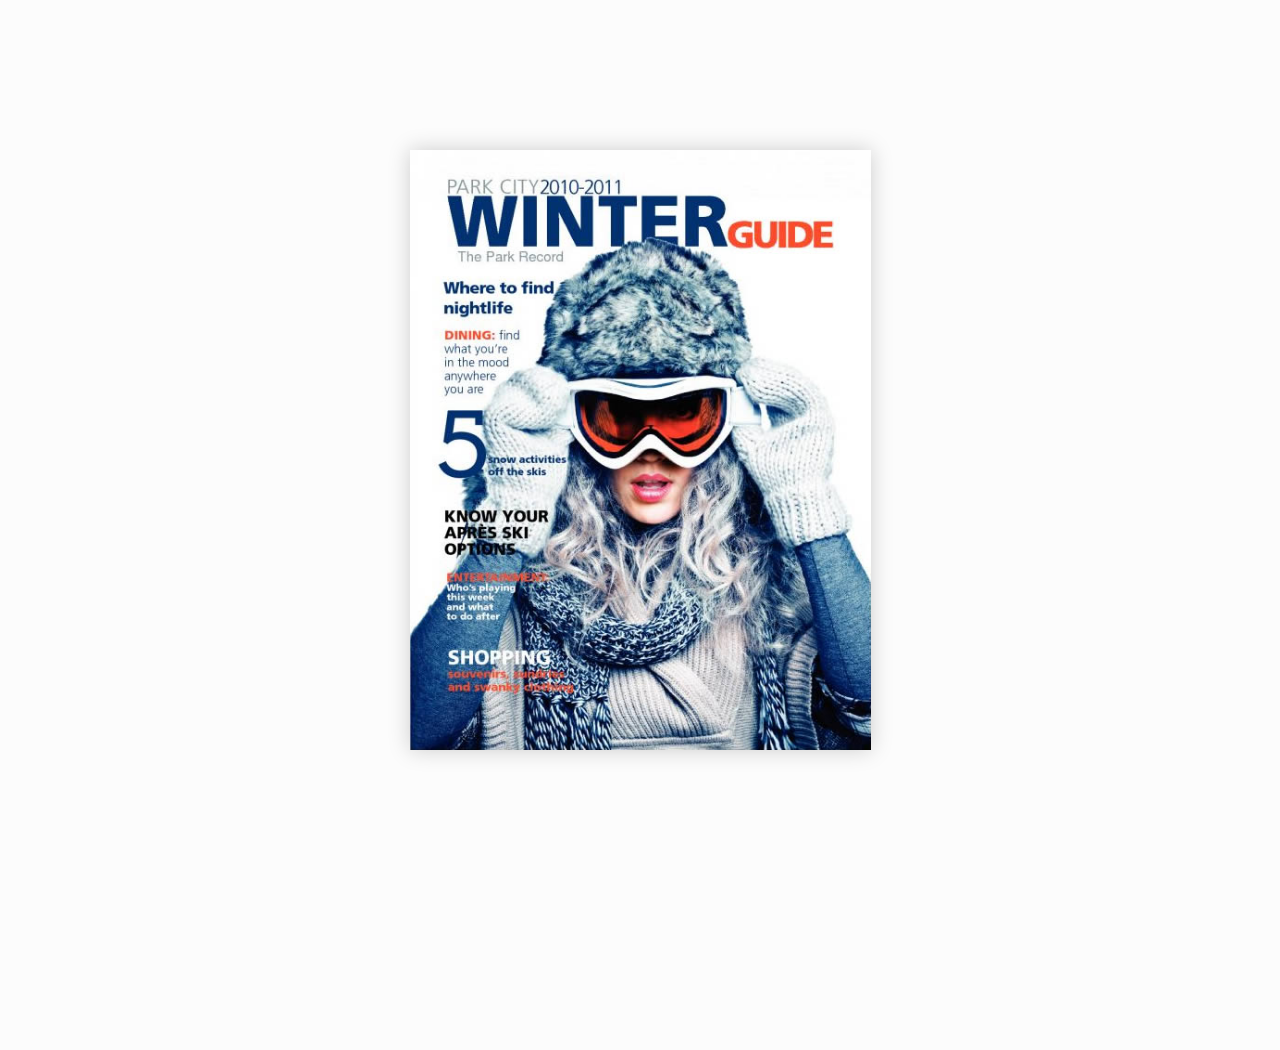
<file: Libro/samples/basic/index.html>
<!doctype html>
<!--[if lt IE 7 ]> <html lang="en" class="ie6"> <![endif]-->
<!--[if IE 7 ]>    <html lang="en" class="ie7"> <![endif]-->
<!--[if IE 8 ]>    <html lang="en" class="ie8"> <![endif]-->
<!--[if IE 9 ]>    <html lang="en" class="ie9"> <![endif]-->
<!--[if !IE]><!--> <html lang="en"> <!--<![endif]-->
<head>
<meta name="viewport" content="width = 1050, user-scalable = no" />
<script type="text/javascript" src="../../extras/jquery.min.1.7.js"></script>
<script type="text/javascript" src="../../extras/modernizr.2.5.3.min.js"></script>
</head>
<body>

<div class="flipbook-viewport">
	<div class="container">
		<div class="flipbook">
			<div style="background-image:url(pages/1.jpg)"></div>
			<div style="background-image:url(pages/2.jpg)"></div>
			<div style="background-image:url(pages/3.jpg)"></div>
			<div style="background-image:url(pages/4.jpg)"></div>
			<div style="background-image:url(pages/5.jpg)"></div>
			<div style="background-image:url(pages/6.jpg)"></div>
			<div style="background-image:url(pages/7.jpg)"></div>
			<div style="background-image:url(pages/8.jpg)"></div>
			<div style="background-image:url(pages/9.jpg)"></div>
			<div style="background-image:url(pages/10.jpg)"></div>
			<div style="background-image:url(pages/11.jpg)"></div>
			<div style="background-image:url(pages/12.jpg)"></div>
		</div>
	</div>
</div>


<script type="text/javascript">

function loadApp() {

	// Create the flipbook

	$('.flipbook').turn({
			// Width

			width:922,
			
			// Height

			height:600,

			// Elevation

			elevation: 50,
			
			// Enable gradients

			gradients: true,
			
			// Auto center this flipbook

			autoCenter: true

	});
}

// Load the HTML4 version if there's not CSS transform

yepnope({
	test : Modernizr.csstransforms,
	yep: ['../../lib/turn.js'],
	nope: ['../../lib/turn.html4.min.js'],
	both: ['css/basic.css'],
	complete: loadApp
});

</script>

</body>
</html>
</file>
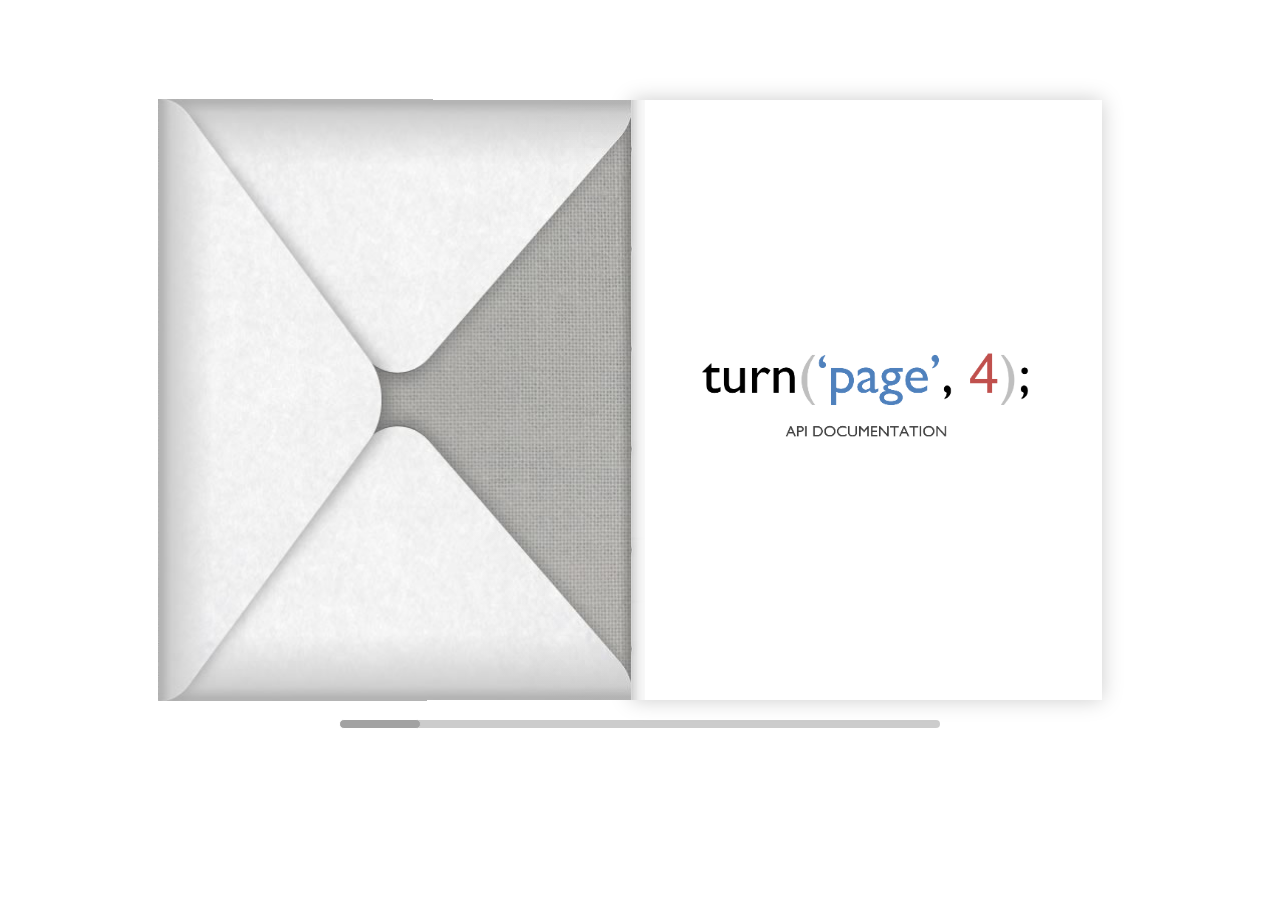
<file: Libro/samples/docs/index.html>
<!doctype html>
<!--[if lt IE 7 ]> <html lang="en" class="ie6"> <![endif]-->
<!--[if IE 7 ]>    <html lang="en" class="ie7"> <![endif]-->
<!--[if IE 8 ]>    <html lang="en" class="ie8"> <![endif]-->
<!--[if IE 9 ]>    <html lang="en" class="ie9"> <![endif]-->
<!--[if !IE]><!--> <html lang="en"> <!--<![endif]-->
<head>
<script type="text/javascript" src="../../extras/jquery.min.1.7.js"></script>
<script type="text/javascript" src="../../extras/jquery-ui-1.8.20.custom.min.js"></script>
<script type="text/javascript" src="../../extras/jquery.mousewheel.min.js"></script>
<script type="text/javascript" src="../../extras/modernizr.2.5.3.min.js"></script>
<script type="text/javascript" src="../../lib/hash.js"></script>

</head>
<body>

<div id="canvas">
	<div id="book-zoom">
		<div class="sample-docs">
			<div ignore="1" class="tabs"><div class="left">  </div> <div class="right"> </div></div>
			<div class="hard"></div>
			<div class="hard"></div>
			<div class="hard p29"></div>
			<div class="hard p30"></div>
		</div>
	</div>


	<div id="slider-bar" class="turnjs-slider">
		<div id="slider"></div>
	</div>
</div>


<script type="text/javascript">

function loadApp() {

	var flipbook = $('.sample-docs');

	// Check if the CSS was already loaded
	
	if (flipbook.width()==0 || flipbook.height()==0) {
		setTimeout(loadApp, 10);
		return;
	}

	// Mousewheel

	$('#book-zoom').mousewheel(function(event, delta, deltaX, deltaY) {

		var data = $(this).data(),
			step = 30,
			flipbook = $('.sample-docs'),
			actualPos = $('#slider').slider('value')*step;

		if (typeof(data.scrollX)==='undefined') {
			data.scrollX = actualPos;
			data.scrollPage = flipbook.turn('page');
		}

		data.scrollX = Math.min($( "#slider" ).slider('option', 'max')*step,
			Math.max(0, data.scrollX + deltaX));

		var actualView = Math.round(data.scrollX/step),
			page = Math.min(flipbook.turn('pages'), Math.max(1, actualView*2 - 2));

		if ($.inArray(data.scrollPage, flipbook.turn('view', page))==-1) {
			data.scrollPage = page;
			flipbook.turn('page', page);
		}

		if (data.scrollTimer)
			clearInterval(data.scrollTimer);
		
		data.scrollTimer = setTimeout(function(){
			data.scrollX = undefined;
			data.scrollPage = undefined;
			data.scrollTimer = undefined;
		}, 1000);

	});

	// Slider

	$( "#slider" ).slider({
		min: 1,
		max: 100,

		start: function(event, ui) {
			if (!window._thumbPreview) {
				_thumbPreview = $('<div />', {'class': 'thumbnail'}).html('<div></div>');
				setPreview(ui.value);
				_thumbPreview.appendTo($(ui.handle));
			} else
				setPreview(ui.value);

			moveBar(false);
		},

		slide: function(event, ui) {
			setPreview(ui.value);
		},

		stop: function() {
			if (window._thumbPreview)
				_thumbPreview.removeClass('show');
			
			$('.sample-docs').turn('page', Math.max(1, $(this).slider('value')*2 - 2));
		}
	});


	// URIs
	
	Hash.on('^page\/([0-9]*)$', {
		yep: function(path, parts) {
			var page = parts[1];

			if (page!==undefined) {
				if ($('.sample-docs').turn('is'))
					$('.sample-docs').turn('page', page);
			}

		},
		nop: function(path) {

			if ($('.sample-docs').turn('is'))
				$('.sample-docs').turn('page', 1);
		}
	});

	// Arrows

	$(document).keydown(function(e){

		var previous = 37, next = 39;

		switch (e.keyCode) {
			case previous:

				$('.sample-docs').turn('previous');

			break;
			case next:
				
				$('.sample-docs').turn('next');

			break;
		}

	});

	// Create the flipbook

	flipbook.turn({
		elevation: 50,
		acceleration: false,
		gradients: true,
		autoCenter: true,
		duration: 1000,
		pages: 30,
		when: {

		turning: function(e, page, view) {
			
			var book = $(this),
			currentPage = book.turn('page'),
			pages = book.turn('pages');
				
			if (currentPage>3 && currentPage<pages-3) {
				if (page==1) {
					book.turn('page', 2).turn('stop').turn('page', page);
					e.preventDefault();
					return;
				} else if (page==pages) {
					book.turn('page', pages-1).turn('stop').turn('page', page);
					e.preventDefault();
					return;
				}
			} else if (page>3 && page<pages-3) {
				if (currentPage==1) {
					book.turn('page', 2).turn('stop').turn('page', page);
					e.preventDefault();
					return;
				} else if (currentPage==pages) {
					book.turn('page', pages-1).turn('stop').turn('page', page);
					e.preventDefault();
					return;
				}
			}

			Hash.go('page/'+page).update();

			if (page==1 || page==pages)
				$('.sample-docs .tabs').hide();
			

		},

		turned: function(e, page, view) {

			var book = $(this);

			$('#slider').slider('value', getViewNumber(book, page));

			if (page!=1 && page!=book.turn('pages'))
				$('.sample-docs .tabs').fadeIn(500);
			else
				$('.sample-docs .tabs').hide();

			book.turn('center');
			updateTabs();

		},

		start: function(e, pageObj) {
	
			moveBar(true);

		},

		end: function(e, pageObj) {
		
			var book = $(this);

			setTimeout(function() {
				$('#slider').slider('value', getViewNumber(book));
			}, 1);

			moveBar(false);

		},

		missing: function (e, pages) {

			for (var i = 0; i < pages.length; i++)
				addPage(pages[i], $(this));

		}
	}
	}). turn('page', 2);


	$('#slider').slider('option', 'max', numberOfViews(flipbook));

	flipbook.addClass('animated');


	// Show canvas

	$('#canvas').css({visibility: 'visible'});
}

// Hide canvas

$('#canvas').css({visibility: 'hidden'});

yepnope({
	test: Modernizr.csstransforms,
	yep: ['../../lib/turn.min.js', 'css/jquery.ui.css'],
	nope: ['../../lib/turn.html4.min.js', 'css/jquery.ui.html4.css'],
	both: ['css/docs.css', 'js/docs.js'],
	complete: loadApp
});

</script>

</body>
</html>
</file>
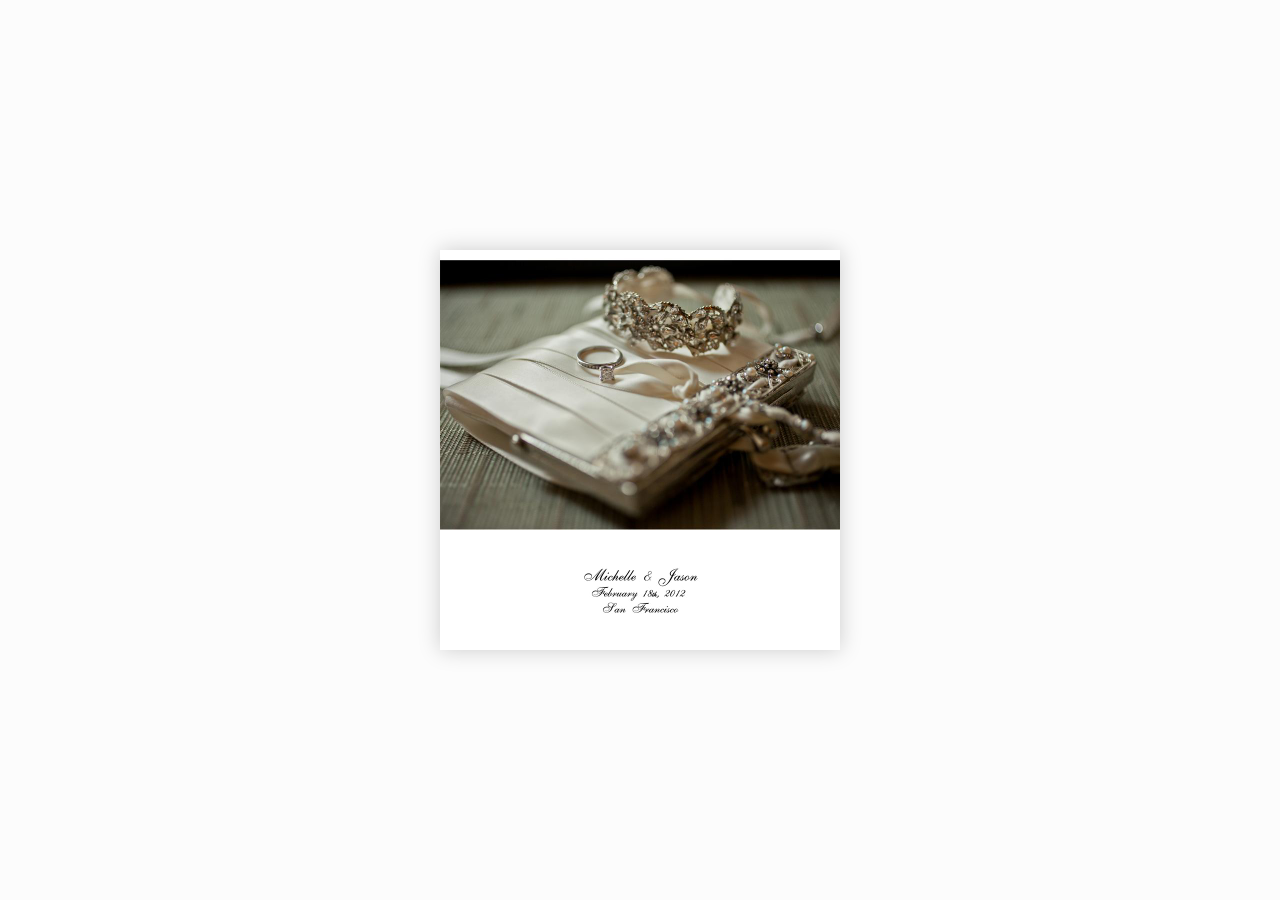
<file: Libro/samples/double-page/index.html>
<!doctype html>
<!--[if lt IE 7 ]> <html lang="en" class="ie6"> <![endif]-->
<!--[if IE 7 ]>    <html lang="en" class="ie7"> <![endif]-->
<!--[if IE 8 ]>    <html lang="en" class="ie8"> <![endif]-->
<!--[if IE 9 ]>    <html lang="en" class="ie9"> <![endif]-->
<!--[if !IE]><!--> <html lang="en"> <!--<![endif]-->
<head>
<meta name="viewport" content="width = 1050, user-scalable = no" />
<script type="text/javascript" src="../../extras/jquery.min.1.7.js"></script>
<script type="text/javascript" src="../../extras/modernizr.2.5.3.min.js"></script>
</head>
<body>

<div class="flipbook-viewport">
	<div class="container">
		<div class="flipbook">
			<div class="page" style="background-image:url(pages/1.jpg)"></div>
			<div class="double" style="background-image:url(pages/2.jpg)"></div>
			<div class="double" style="background-image:url(pages/3.jpg)"></div>
			<div class="double" style="background-image:url(pages/4.jpg)"></div>
			<div class="double" style="background-image:url(pages/5.jpg)"></div>
			<div class="double" style="background-image:url(pages/6.jpg)"></div>
			<div class="page" style="background-image:url(pages/7.jpg)"></div>
		</div>
	</div>
</div>


<script type="text/javascript">

function loadApp() {

	var flipbook = $('.flipbook');

 	// Check if the CSS was already loaded
	
	if (flipbook.width()==0 || flipbook.height()==0) {
		setTimeout(loadApp, 10);
		return;
	}

	$('.flipbook .double').scissor();

	// Create the flipbook

	$('.flipbook').turn({
			// Elevation

			elevation: 50,
			
			// Enable gradients

			gradients: true,
			
			// Auto center this flipbook

			autoCenter: true

	});
}

// Load the HTML4 version if there's not CSS transform

yepnope({
	test : Modernizr.csstransforms,
	yep: ['../../lib/turn.min.js'],
	nope: ['../../lib/turn.html4.min.js'],
	both: ['../../lib/scissor.min.js', 'css/double-page.css'],
	complete: loadApp
});

</script>

</body>
</html>
</file>
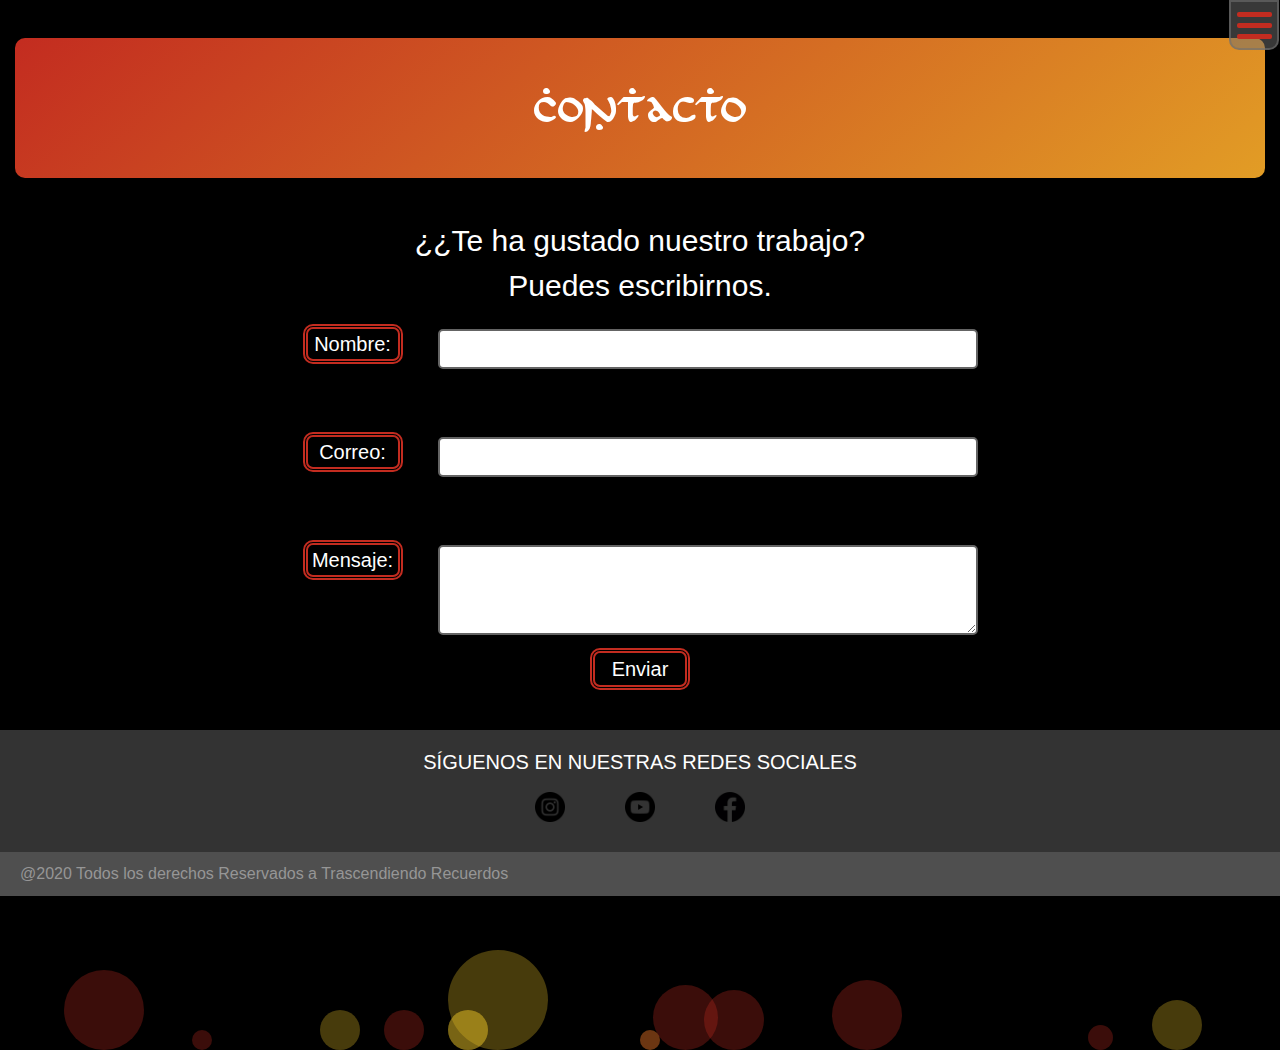
<file: contacto.html>
<!DOCTYPE html>
<html lang="es">
<head>
    <meta charset="UTF-8">
    <meta name="viewport" content="width=device-width, initial-scale=1.0">

    <!-- boststrap -->
    <link rel="stylesheet" href="style´s/bootstrap.min.css">
    <!-- css -->
    <link rel="stylesheet" href="style´s/style.css">
    <!-- animate -->
    <link rel="stylesheet" href="https://cdnjs.cloudflare.com/ajax/libs/animate.css/4.1.1/animate.min.css"/>


    <title>Trascendiendo Recuerdos</title>
    <link rel="icon" href="images/iconlogo.png">

</head>
<body>
<!-- loading -->
<div class="contenedor_loader">
    <div class="loader"></div>
</div>
<!-- menu -->
    <div class="hamburger">
        <div class="_layer -top"></div>
        <div class="_layer -mid"></div>
        <div class="_layer -bottom"></div>
    </div>
    <nav class="menuppal" id="firsorder">
        <ul>
          <li><a href="./inicio.html">Inicio</a></li>
          <li><a href="./nosotros.html">Nosotros</a></li>
          <li><a href="./contenido.html">Contenido</a></li>
          <li><a href="./galeria.html">Galería</a></li>
          <li><a href="" style="color: #c32c20;">Contacto</a></li>
          <div class="socialmenu">
            <img src="./images/logo.png" alt="">
        </div>
        </ul>
      </nav>
<!-- cierre menu -->


<!-- contacto -->
<div class="titulos col-lg-12 col-md-12 col-sm-12"><h1>Contacto</h1></div>

    
            
<!-- Formlario principal -->
    <div class="fondocontacto">
            <div class="col-lg-7 col-md-6 col-sm-12 formulario">
                <p class="cont">¿¿Te ha gustado nuestro trabajo? <br> Puedes escribirnos.</p>
                <div class="burbujas">
                    <div class="burbuja"></div>
                    <div class="burbuja"></div>
                    <div class="burbuja"></div>
                    <div class="burbuja"></div>
                    <div class="burbuja"></div>
                    <div class="burbuja"></div>
                    <div class="burbuja"></div>
                    <div class="burbuja"></div>
                    <div class="burbuja"></div>
                    <div class="burbuja"></div>
                    <div class="burbuja"></div>
                    <div class="burbuja"></div>
                    <div class="burbuja"></div>
                    <div class="burbuja"></div>
                    <div class="burbuja"></div>
                </div>
                
                <form id="form">                   
                    <div class="col-lg-12 col-md-12 col-sm-12 formweb">    
                        <div class="contenedorForm">
                            <label for="nombre">Nombre:</label>
                            <input class="campoTexto" type="text" required id="nombre" name="nombre">
                        </div>
                        <div class="contenedorForm">
                            <label for="email">Correo:</label>
                            <input class="campoTexto" type="email" required id="email" name="mail">
                        </div>
                        <div class="contenedorForm">
                            <label for="mensaje">Mensaje:</label>
                            <textarea class="campoTexto" id="mensaje" required></textarea>
                        </div>
                        <input type="submit" value="Enviar" class="enviar-btn">                           
                    </div>
                    
    <!-- Formulario para móviles -->
                    <div id="formMobile">
                        <input type="radio" name="radio-1" class="radio" id="radioNombre">
                        <label for="radioNombre">Nombre:</label>
                        <input type="text" id="nombreMobile" class="campoTexto" required placeholder="nombre completo">
                        <input type="radio" name="radio-2" class="radio" id="radioEmail">
                        <label for="radioEmail">Correo:</label>
                        <input type="email" id="emailMobile" class="campoTexto" required placeholder="correo electronico">
                        <input type="radio" name="radio-3" class="radio" id="radioMensaje">
                        <label for="radioMensaje">Mensaje:</label>
                        <textarea id="mensajeMobile" class="campoTexto" required placeholder="mensaje.."></textarea>
                        <input type="submit" value="enviar" class="enviar-btn">
                    </div>
                </form>
            </div>
        
    

    <!-- redes sociales -->
                <!-- <div class="col-lg-12 col-md-12 col-sm-12 facebook">
                    <iframe src="https://www.facebook.com/plugins/page.php?href=https%3A%2F%2Fwww.facebook.com%2FTrascendiendo-Recuerdos-112455130474480&tabs&width=340&height=130&small_header=false&adapt_container_width=false&hide_cover=false&show_facepile=false&appId" width="340" height="130" style="border:none;overflow:hidden" scrolling="no" frameborder="0" allowfullscreen="true" allow="autoplay; clipboard-write; encrypted-media; picture-in-picture; web-share"></iframe>
                </div> -->
            <!-- <div class="col-lg-4 col-md-6 col-sm-12 redes">
                <div class="item">
                    <a href="https://www.instagram.com/trascendiendorecuerdos/?hl=es-la" target="blank">
                    <img src="SVG´S/instagram.svg"></a>
                </div>
                <div class="item">
                    <a href="https://www.youtube.com/channel/UCkAaKabxObjPV-yRqXWK7kQ" target="blank">
                    <img src="SVG´S/youtube.svg"></a>
                </div>
                <div class="item">
                    <a href="https://www.facebook.com/trascendiendo.recuerdos.3" target="blank">
                    <img src="SVG´S/facebook.svg"></a>
                </div>
            </div> -->
        </div>
        <div class="burbujas">
            <div class="burbuja"></div>
            <div class="burbuja"></div>
            <div class="burbuja"></div>
            <div class="burbuja"></div>
            <div class="burbuja"></div>
            <div class="burbuja"></div>
            <div class="burbuja"></div>
            <div class="burbuja"></div>
            <div class="burbuja"></div>
            <div class="burbuja"></div>
            <div class="burbuja"></div>
            <div class="burbuja"></div>
            <div class="burbuja"></div>
            <div class="burbuja"></div>
            <div class="burbuja"></div>
          </div>

        <footer>
            <h5>SÍGUENOS EN NUESTRAS REDES SOCIALES</h5>
                    
            <div class="redessocial">
                <a href="https://www.instagram.com/trascendiendorecuerdos/" target="blank"><img src="images/instagram.png" alt="instagram"></a>
                <a href="https://www.youtube.com/channel/UCkAaKabxObjPV-yRqXWK7kQ" target="blank"><img src="images//youtube.png" alt="youtube"></a>
                <a href="https://www.facebook.com/trascendiendo.recuerdos.3" target="blank"><img src="images//facebook.png" alt="facebook"></a>     
            </div>       
            <div class="col-lg-12 col-md-12 col-sm-12 container-footer">
                <div class="copyright">@2020 Todos los derechos Reservados a Trascendiendo Recuerdos</div>
            </div>      
        </footer>
        
<!-- cierre contacto -->


    <script src="js/scrip.js"></script>
    <script src="https://cdnjs.cloudflare.com/ajax/libs/jquery/3.4.1/jquery.min.js"></script>

</body>
</html>
</file>
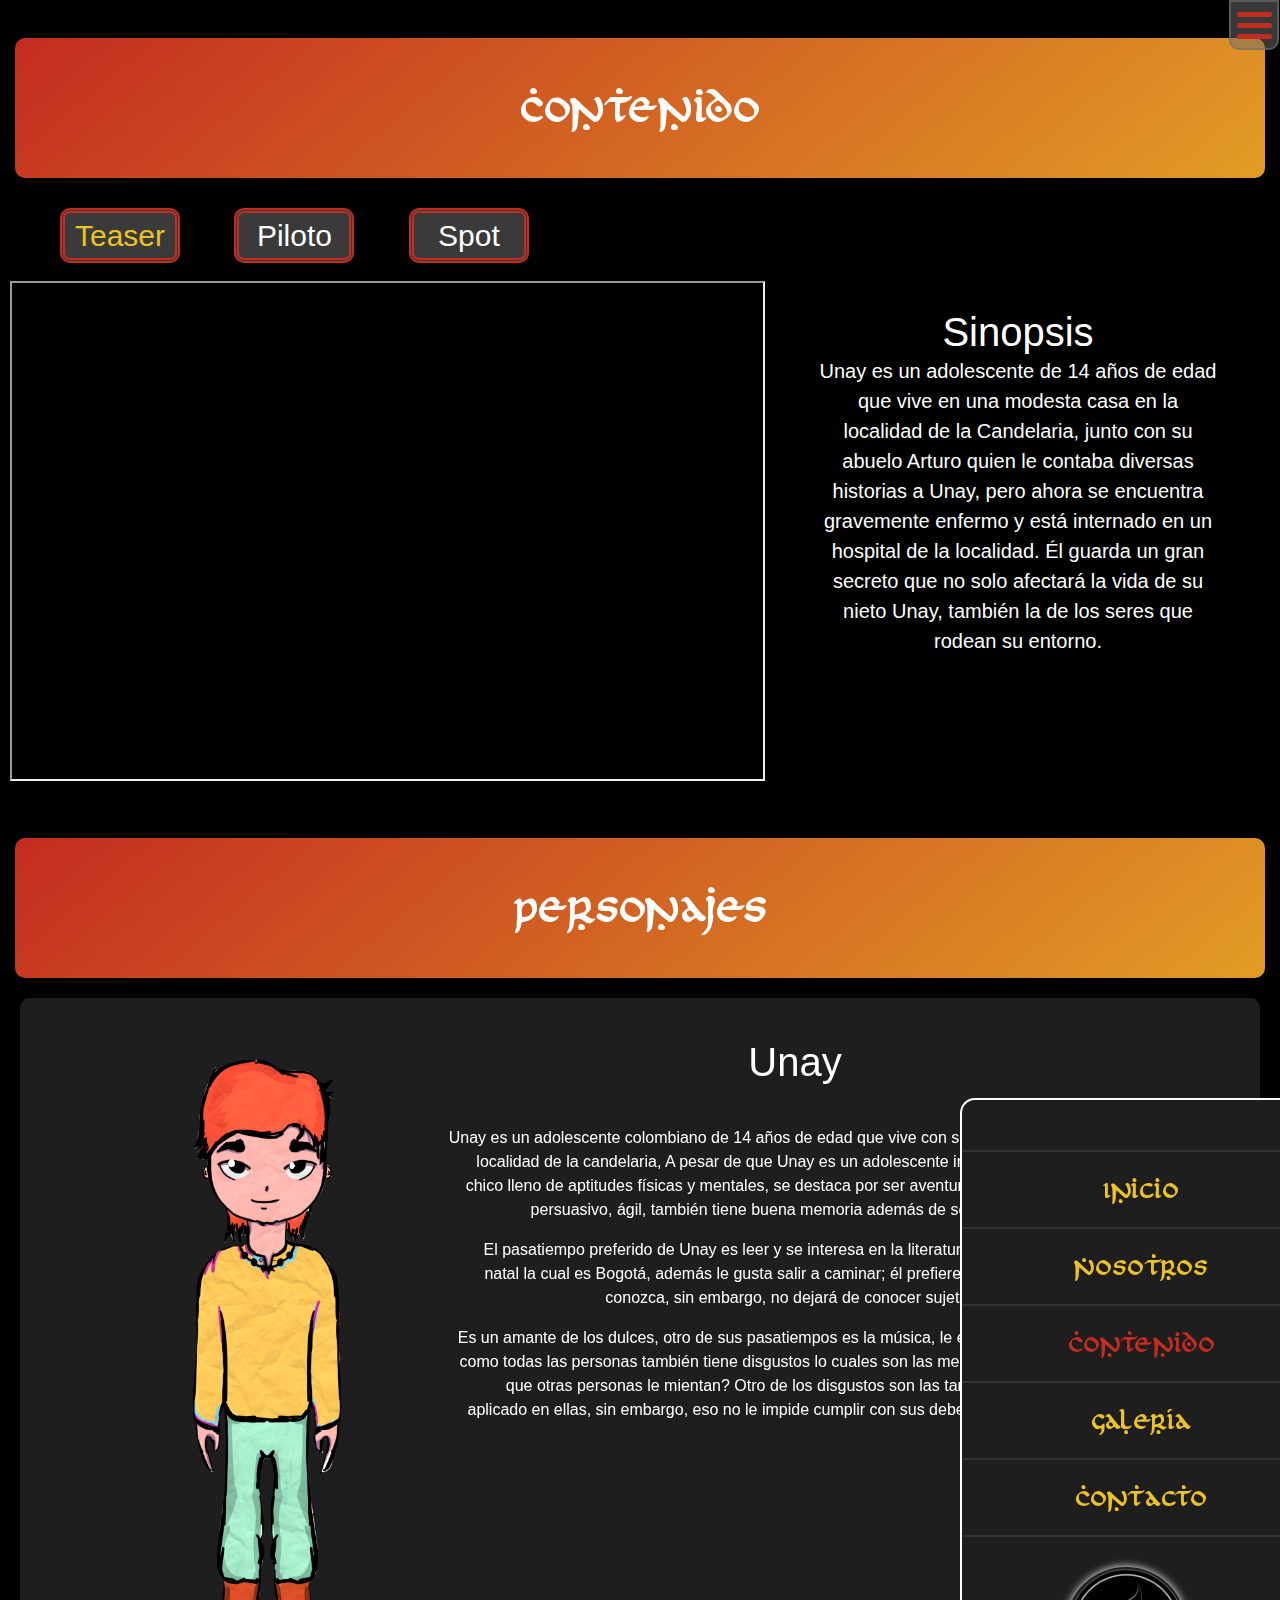
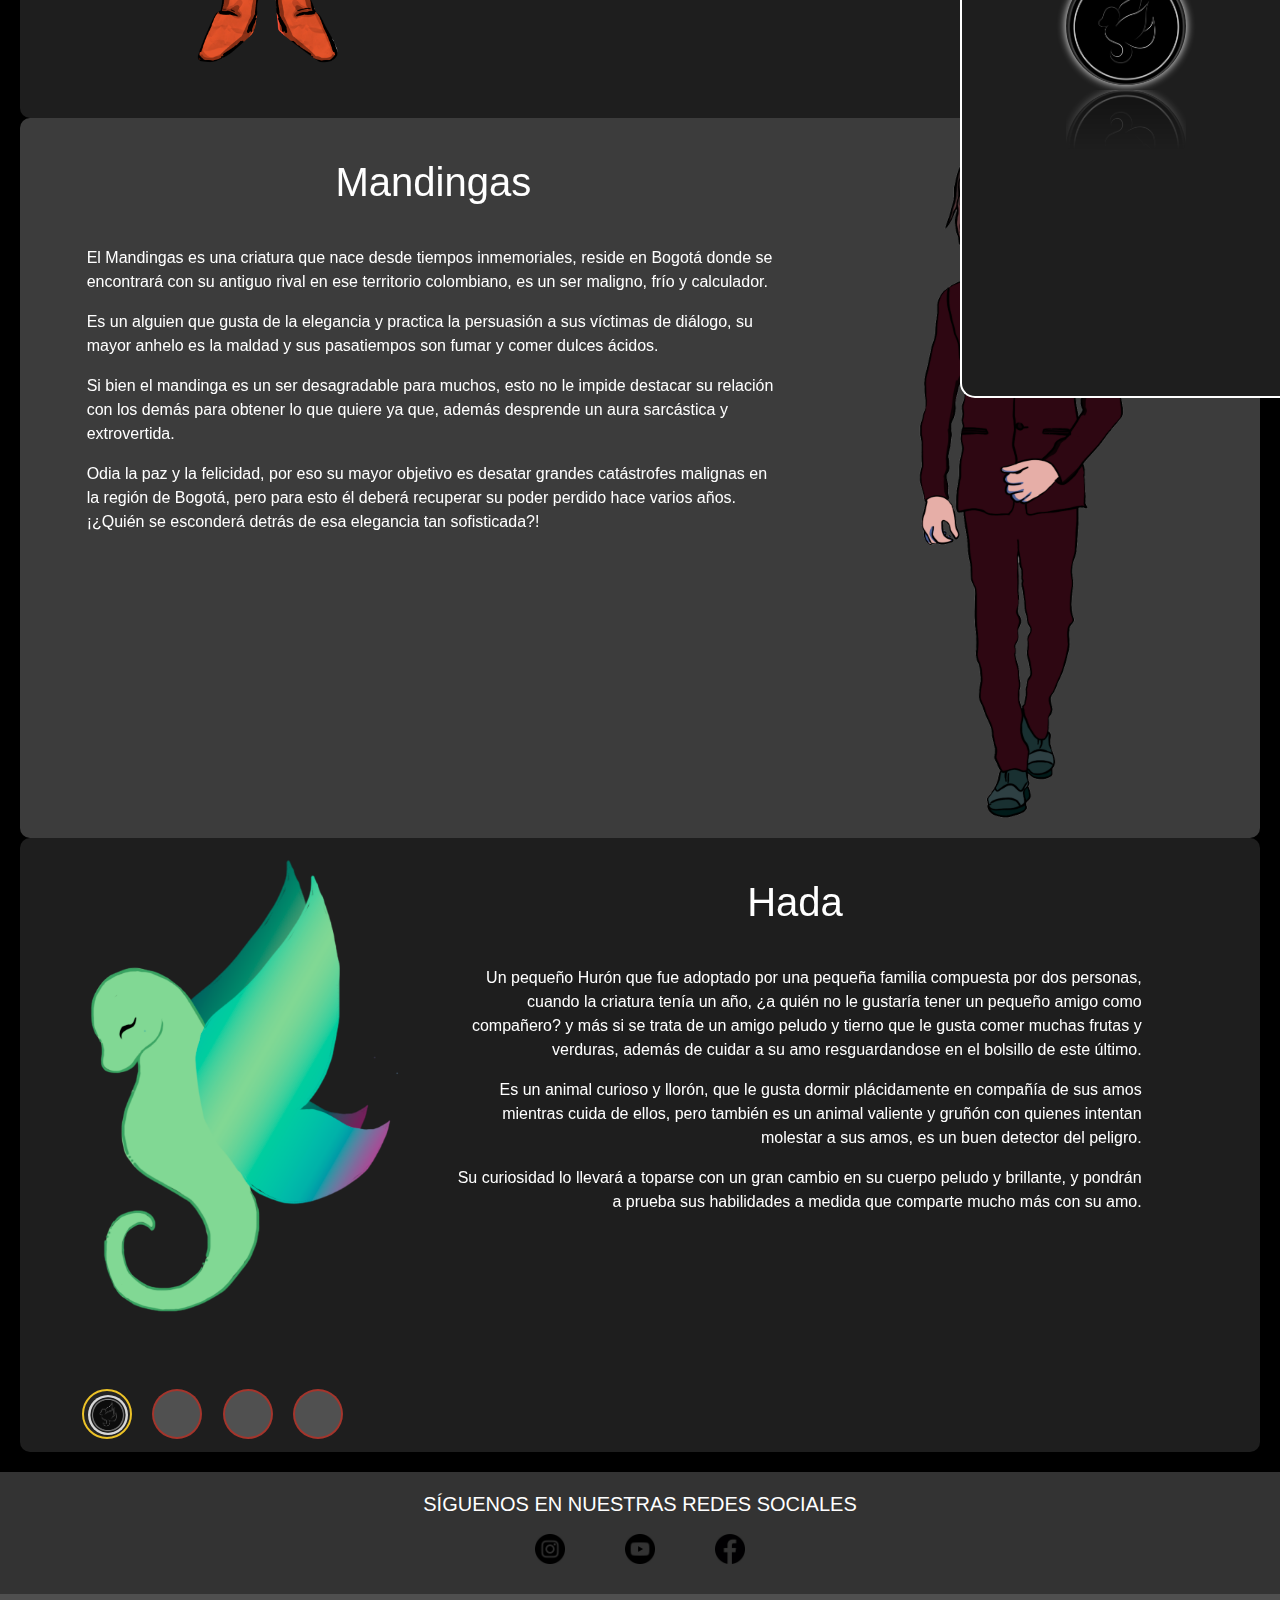
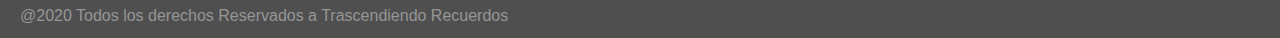
<file: contenido.html>
<!DOCTYPE html>
<html lang="es">
<head>
    <meta charset="UTF-8">
    <meta name="viewport" content="width=device-width, initial-scale=1.0">

    <!-- boststrap -->
    <link rel="stylesheet" href="style´s/bootstrap.min.css">
    <!-- css -->
    <link rel="stylesheet" href="style´s/style.css">
    <!-- animate -->
    <link rel="stylesheet" href="https://cdnjs.cloudflare.com/ajax/libs/animate.css/4.1.1/animate.min.css"/>


    <title>Trascendiendo Recuerdos</title>
    <link rel="icon" href="images/iconlogo.png">

</head>


<body>
<!-- loading -->
<div class="contenedor_loader">
    <div class="loader"></div>
</div>
<!-- menu -->
    <div class="hamburger">
        <div class="_layer -top"></div>
        <div class="_layer -mid"></div>
        <div class="_layer -bottom"></div>
    </div>
    <nav class="menuppal" id="firsorder">
        <ul>
          <li><a href="./inicio.html">Inicio</a></li>
          <li><a href="./nosotros.html">Nosotros</a></li>
          <li><a href="" style="color: #c32c20;">Contenido</a></li>
          <li><a href="./galeria.html">Galería</a></li>
          <li><a href="./contacto.html">Contacto</a></li>
            <div class="socialmenu">
                <img src="./images/logo.png" alt="">
            </div>
        </ul>
        
    </nav>
<!-- cierre menu -->
      
<div class="titulos col-lg-12 col-md-12 col-sm-12"><h1>Contenido</h1></div>

<div class="cajv">
  <div class="video-gallery">
    <input type="radio" value="1" name="video-list" id="video-1" checked="checked" /><label class="pites" for="video-1">Teaser</label>
    <input type="radio" value="2" name="video-list" id="video-2" /><label class="pites" for="video-2">Piloto</label>
    <input type="radio" value="3" name="video-list" id="video-3" /><label class="pites" for="video-3">Spot</label>
            
    <!-- videos -->
    <div class="video video-1">
        <iframe src="https://www.youtube.com/embed/MI4p2Qnzeuc" frameborder="1" allow="accelerometer; autoplay; clipboard-write; encrypted-media; gyroscope; picture-in-picture" allowfullscreen></iframe>
    </div>
            
    <div class="video video-3">
        <iframe src="https://www.youtube.com/embed/Pqk6jGHf5Ws" frameborder="1" allow="accelerometer; autoplay; clipboard-write; encrypted-media; gyroscope; picture-in-picture" allowfullscreen></iframe>
    </div>
            
    <div class="video video-2">
        <iframe src="https://www.youtube.com/embed/LDThWzooyDs" frameborder="1" allow="accelerometer; autoplay; clipboard-write; encrypted-media; gyroscope; picture-in-picture" allowfullscreen></iframe>
    </div>       
  </div>
    <div class="sinopsis">
        <h4>Sinopsis</h4>
        <p>Unay es un adolescente de 14 años de edad que vive en una modesta casa en la localidad de la Candelaria, 
            junto con su abuelo Arturo quien le contaba diversas historias a Unay, pero ahora se encuentra gravemente 
            enfermo y está internado en un hospital de la localidad. Él guarda un gran secreto que no solo afectará 
            la vida de su nieto Unay, también la de los seres que rodean su entorno.
        </p>
    </div>
</div>

<!-- personajes -->
<div  class="tiperso">
    <div class="titulos col-lg-12 col-md-12 col-sm-12"><h1>Personajes</h1></div>
</div>
<div class="cajitapersonajes">
<section class="unay">
    <div class="col-lg-4 col-md-12 col-sm-12 prota">
        <img src="Personajes/unay.png" alt="Unay">
    </div>
    <div class="col-lg-7 col-md-12 col-sm-12 infoprota">
        <h4>Unay</h4>
        <p>Unay es un adolescente colombiano de 14 años de edad que vive con su abuelo en Bogotá, 
            en la localidad de la candelaria, A pesar de que Unay es un adolescente introvertido, 
            también es un chico lleno de aptitudes físicas y mentales, se destaca por ser aventurero, 
            inocente, inteligente, persuasivo, ágil, también tiene buena memoria además de ser una 
            persona soñadora.
        </p>
        <p>El pasatiempo preferido de Unay es leer y se interesa en la literatura mitológica de su ciudad 
            natal la cual es Bogotá, además le gusta salir a caminar; él prefiere hablar con personas 
            que conozca, sin embargo, no dejará de conocer sujetos nuevos en su travesía.
        </p>
        <p>Es un amante de los dulces, otro de sus pasatiempos es la música, le encanta escucharla. 
            Unay como todas las personas también tiene disgustos lo cuales son las mentiras, 
            ¿cómo afrontará él que otras personas le mientan?
            Otro de los disgustos son las tareas, pues nunca fue muy aplicado en ellas, sin embargo, 
            eso no le impide cumplir con sus deberes como cualquier chico de su edad.
        </p>
    </div>
</section>

<section class="mandingas">
    <div class="col-lg-4 col-md-12 col-sm-12 mandinga mandinga1">
        <img src="Personajes/Mandingas-humano.png" alt="Mandingas">
    </div>
    <div class="col-lg-7 col-md-12 col-sm-12 infomandigas">
        <h4>Mandingas</h4>
        <p>El Mandingas es una criatura que nace desde tiempos inmemoriales, reside en Bogotá donde se encontrará con su antiguo 
            rival en ese territorio colombiano, es un ser maligno, frío y calculador.
        </p>
        <p>Es un alguien que gusta de la elegancia y practica la persuasión a sus víctimas de diálogo, su mayor anhelo es la 
            maldad y sus pasatiempos son fumar y comer dulces ácidos.
        </p>
        <p>Si bien el mandinga es un ser desagradable para muchos, esto no le impide destacar su relación con los demás para 
            obtener lo que quiere ya que, además desprende un aura sarcástica y extrovertida.
        </p>
        <p>Odia la paz y la felicidad, por eso su mayor objetivo es desatar grandes catástrofes malignas en la región de Bogotá, 
            pero para esto él deberá recuperar su poder perdido hace varios años. ¡¿Quién se esconderá detrás de esa elegancia 
            tan sofisticada?!
        </p>
    </div>
    <div class="col-lg-4 col-md-12 col-sm-12 mandinga mandinga2">
        <img src="Personajes/Mandingas-humano.png" alt="Mandingas">
    </div>
</section>
    
<section class="hada">
    <div class="col-lg-4 col-md-12 col-sm-12 animales">
        <div class=" wow animate__animated animate__backInDown col" data-wow-duration="4s">
            <div class="gallery-box">
                <img class="activo" src="./Personajes/hada.png" id="gallery">
            </div>
        </div>
        <div class="wow animate__animated animate__backInRight listagalery" data-wow-duration="4s">
            <ul>
                <li class="btn active"><img src="./Personajes/iconhada.png" alt=""></li>
                <li class="btn"><img src="./Personajes/iconhuron.png" alt=""></li>
                <li class="btn"><img src="./Personajes/iconpequeño.png" alt=""></li>
                <li class="btn"><img src="./Personajes/icongrande.png" alt=""></li>
            </ul>
        </div>
    </div>

      <div class="infohada col-lg-7 col-md-12 col-sm-12">
        <h4>Hada</h4>
        <p>Un pequeño Hurón que fue adoptado por una pequeña familia compuesta por dos personas, cuando la criatura tenía un año, 
            ¿a quién no le gustaría tener un pequeño amigo como compañero? y más si se trata de un amigo peludo y tierno que 
            le gusta comer muchas frutas y verduras, además de cuidar a su amo resguardandose en el bolsillo de este último.
        </p>
        <p>Es un animal curioso y llorón, que le gusta dormir plácidamente en compañía de sus amos mientras cuida de ellos, 
            pero también es un animal valiente y gruñón con quienes intentan molestar a sus amos, es un buen detector del peligro.
        </p>
        <p>Su curiosidad lo llevará a toparse con un gran cambio en su cuerpo peludo y brillante, y pondrán a prueba sus 
            habilidades a medida que comparte mucho más con su amo. 
        </p>
      </div>
</section>
</div>

  <footer>
    <h5>SÍGUENOS EN NUESTRAS REDES SOCIALES</h5>
            
    <div class="redessocial">
        <a href="https://www.instagram.com/trascendiendorecuerdos/" target="blank"><img src="images/instagram.png" alt="instagram"></a>
        <a href="https://www.youtube.com/channel/UCkAaKabxObjPV-yRqXWK7kQ" target="blank"><img src="images//youtube.png" alt="youtube"></a>
        <a href="https://www.facebook.com/trascendiendo.recuerdos.3" target="blank"><img src="images//facebook.png" alt="facebook"></a>    
    </div>       
    <div class="col-lg-12 col-md-12 col-sm-12 container-footer">
        <div class="copyright">@2020 Todos los derechos Reservados a Trascendiendo Recuerdos</div>
    </div>      
</footer>




<script src="js/scrip.js"></script>
<script src="https://cdnjs.cloudflare.com/ajax/libs/jquery/3.4.1/jquery.min.js"></script>
<!-- HADA -->
    <script class="noseve">
        var btn = document.getElementsByClassName("btn");
        var gallery = document.getElementById("gallery");
        var images = new Array(
            "./Personajes/hada.png",
            "./Personajes/huron.png",
            "./Personajes/pequeño.png",
            "./Personajes/grande.png"
        );
        for(let i=0; i<btn.length; i++){
            btn[i].onclick = function(){
                gallery.src = images[i];
                let current = document.getElementsByClassName("active");
                current[0].className = current[0].className.replace("active", "");
                this.className += " active";
            }
        }
    </script>
<!-- CIERRE HADA -->
</body>
</html>
</file>
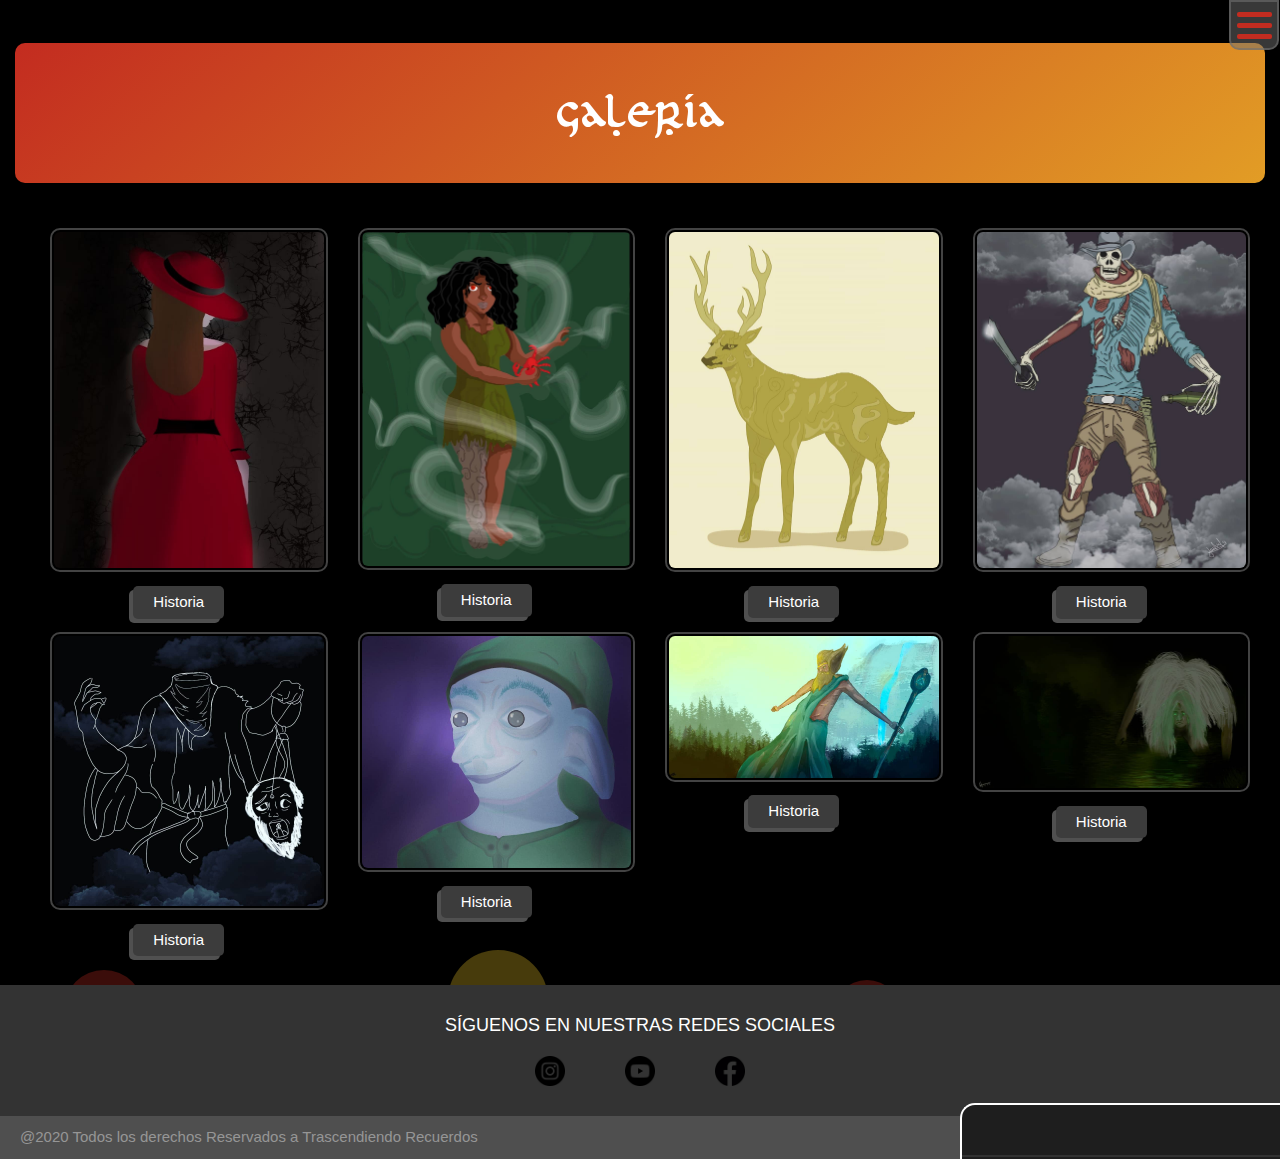
<file: galeria.html>
<!DOCTYPE html>
<html lang="es">
<head>
    <meta charset="UTF-8">
    <meta name="viewport" content="width=device-width, initial-scale=1.0">

    <!-- boststrap -->
    <link rel="stylesheet" href="style´s/bootstrap.min.css">
    <!-- iconos de webfont -->
    <!-- <link rel="stylesheet" href="https://cdn.jsdelivr.net/npm/@mdi/font@5.8.55/css/materialdesignicons.min.css"> -->
    <!-- css -->
    <link rel="stylesheet" href="style´s/style.css">

    <link rel="stylesheet" href="https://www.w3schools.com/w3css/4/w3.css">

    <link rel="stylesheet" href="style´s/lightbox.min.css">
    <!-- animate -->
    <link rel="stylesheet" href="https://cdnjs.cloudflare.com/ajax/libs/animate.css/4.1.1/animate.min.css"/>

    <link rel="icon" href="images/iconlogo.png">



    <title>Trascendiendo Recuerdos</title>
    

</head>
<body>
  <!-- loading -->
<div class="contenedor_loader">
  <div class="loader"></div>
</div>
<!-- menu -->
    <div class="hamburger">
        <div class="_layer -top"></div>
        <div class="_layer -mid"></div>
        <div class="_layer -bottom"></div>
    </div>
    <nav class="menuppal" id="firsorder">
        <ul>
          <li><a href="./inicio.html">Inicio</a></li>
          <li><a href="./nosotros.html">Nosotros</a></li>
          <li><a href="./contenido.html">Contenido</a></li>
          <li><a href="" style="color: #c32c20;">Galería</a></li>
          <li><a href="./contacto.html">Contacto</a></li>
          <div class="socialmenu">
            <img src="./images/logo.png" alt="">
        </div>
        </ul>
      </nav>
<!-- cierre menu -->

<div class="titulos col-lg-12 col-md-12 col-sm-12"><h1>Galería</h1></div>


<section>
  <div class="row gallery">

   <div class="col-lg-3 col-md-4 col-sm-6 minimi">
    <a href="images/lasombrerona.jpg" data-lightbox="images" data-title="La Sombrerona">
        <img src="images/lasombrerona.jpg" alt="La Sombrerona">
   </a>

  <div class="w3-container toto">
    <button onclick="document.getElementById('id01').style.display='block'" class="histoboton">Historia</button>

    <!-- <div class="heart-btn">
      <div class="content">
        <span class="heart"></span>
        <span class="numb"></span>
      </div>
    </div> -->

    <div id="id01" class="w3-modal modax">
      <div class="w3-modal-content modaxinter">
        <div class="w3-container">
          <span onclick="document.getElementById('id01').style.display='none'" class="w3-button w3-display-topright odo">&times;</span>
          <h1>La sombrerona</h1>
            <p>
              Esta mujer reposaba en una esquina todas las noches, vestía con un despampanante vestido rojo el cual se 
              ajustaba a su cuerpo, traía puestos unos elegantes guantes de terciopelo y sobre su cabeza llevaba un gran 
              sombrero el cual mantenía oculto su rostro.
              <br>
              Siempre se mantenía apoya en la esquina de un callejón el cual daba con un café, en una ocasión un 
              hombre salió de aquel café a altas horas de la noche, de repente el hombre se detuvo y vio apoyada 
              en una esquina a una mujer la cual sostenía un cigarro apagado entre sus dedos, en sacando su lado 
              galán se dirigió hacia la mujer y cuando llego a su lado le ofreció fuego, aquella mujer acepto y 
              encendió su cigarro, el hombre de forma curiosa intento ver el rostro de la mujer el cual era 
              tapado por un gran sombrero, ante eso la mujer levanto su rostro para agradecerle al hombre a 
              lo que el hombre quedo petrificado ante lo que vio, la mujer no poseía rostro, solo tenía unas 
              cuencas como ojos y nariz además de unos amarillezcos dientes, el hombre se asustó tanto que a 
              los pocos segundos se desmallo, al día siguiente el hombre despertó en la misma esquina, pero 
              ahora se encontraba desnudo y completamente arañado.
              <br>
              Esto sucedió con muchos hombres más los cuales también amanecieron en el mismo estado deplorable. 
            </p>
        </div>
      </div>
    </div>
  </div>

   <!-- <button><a href="mitos/la-sombrerona.html">Saber más</a></button> -->
   <!-- <iframe src="https://www.facebook.com/plugins/like.php?href=https%3A%2F%2Fwww.facebook.com%2FTrascendiendo-Recuerdos-112455130474480&width=115&layout=button&action=like&size=small&share=true&height=65&appId" width="115" height="65" style="border:none;overflow:hidden" scrolling="no" frameborder="0" allowfullscreen="true" allow="autoplay; clipboard-write; encrypted-media; picture-in-picture; web-share"></iframe> -->
   </div>

   <div class="col-lg-3 col-md-4 col-sm-6 minimi">
    <a href="images/latunda.jpg" data-lightbox="images" data-title="La Tunda">
        <img src="images/latunda.jpg" alt="La Tunda">
    </a>
    <!-- <iframe src="https://www.facebook.com/plugins/like.php?href=https%3A%2F%2Fwww.facebook.com%2FTrascendiendo-Recuerdos-112455130474480&width=115&layout=button&action=like&size=small&share=true&height=65&appId" width="115" height="65" style="border:none;overflow:hidden" scrolling="no" frameborder="0" allowfullscreen="true" allow="autoplay; clipboard-write; encrypted-media; picture-in-picture; web-share"></iframe> -->
    <div class="w3-container toto">
      <button onclick="document.getElementById('id02').style.display='block'" class="histoboton">Historia</button>

      <!-- <div class="heart-btn">
        <div class="content">
          <span class="heart"></span>
          <span class="numb"></span>
        </div>
      </div> -->

      <div id="id02" class="w3-modal modax">
        <div class="w3-modal-content modaxinter">
          <div class="w3-container">
            <span onclick="document.getElementById('id02').style.display='none'" class="w3-button w3-display-topright odo">&times;</span>
            <h1>La Tunda</h1>
              <p>
                Esta leyenda proveniente del Pacífico sur colombiano, dice que la Tunda fue una hermosa mujer 
                afroamericana, a quien el diablo conquistó, pero al no poder tener hijos y solo parir palos y 
                piedras, decidió adentrarse en el monte y acechar a aquellos niños que tenían un mal comportamiento 
                o no estaban bautizados y criarlos como sus hijos, lo que llevó a aquella bella mujer, convertirse 
                en alguien horrible con aspecto de bruja, con una pata de palo que la hace cojear y que posee un 
                característico olor fétido. También, secuestra y “entunda” a los hombres infieles y alcohólicos 
                para poder esclavizarlos. 
                <br>
                Su forma de atraer a estos hombres y niños, es transformándose es una figura femenina que sea 
                importante para ellos o una mujer extremadamente bella y coqueta, escondiendo su verdadero aspecto, 
                dándoles también un tapao de camarones que ella misma cocino y los “entunda” o hechiza, llevándolos 
                a lo más profundo del monte donde sea muy difícil salir. 
                <br>
                Se asusta cuando hay mucho ruido y escucha oraciones cerca de ella, por lo que esta es la única 
                forma de salvar a los entundados, llevando tambores, pólvora, haciendo disparos de escopeta, y rezos, 
                hasta que desaparezca y abandone el lugar y a las personas que retenía bajo su hechizo. 
              </p>
          </div>
        </div>
      </div>
    </div>
  </div>

   <div class="col-lg-3 col-md-4 col-sm-6 minimi">
    <a href="images/venadodeoro.jpg" data-lightbox="images" data-title="El venado de oro">
        <img src="images/venadodeoro.jpg" alt="El venado de oro">
    </a>
    <!-- <iframe src="https://www.facebook.com/plugins/like.php?href=https%3A%2F%2Fwww.facebook.com%2FTrascendiendo-Recuerdos-112455130474480&width=115&layout=button&action=like&size=small&share=true&height=65&appId" width="115" height="65" style="border:none;overflow:hidden" scrolling="no" frameborder="0" allowfullscreen="true" allow="autoplay; clipboard-write; encrypted-media; picture-in-picture; web-share"></iframe> -->
    <div class="w3-container toto">
      <button onclick="document.getElementById('id03').style.display='block'" class="histoboton">Historia</button>
      <div id="id03" class="w3-modal modax">
        <div class="w3-modal-content modaxinter">
          <div class="w3-container">
            <span onclick="document.getElementById('id03').style.display='none'" class="w3-button w3-display-topright odo">&times;</span>
            <h1>El venado de Oro</h1>
              <p>
                Este relato comienza en el siglo XVI, los indígenas habían escondido gran parte de sus tesoros en 
                las cuevas pertenecientes a unos cerros cercanos de Bogotá, uno de estos tesoros era un venado de 
                tamaño real hecho completamente de oro, este fue escondido junto a una gran cantidad de joyas en una 
                de las cuevas del cerro de Guadalupe.
                <br>
                Se dice que, a finales del siglo XVII, un aventurero llamado Diego llego a Bogotá, este después de 
                un tiempo conoció a una mujer y se enamoró, una noche le llevo una serenata, pero al padre de la 
                joven no le gusto para nada esto y lo ataco con un sable, Diego por los pelos logro esquivarlo, 
                luego de forma molesta ataco al padre de la joven y lo dejo moribundo en la puerta de su casa. 
                Esto causo que fuera perseguido por las autoridades, pero Diego huyo rápidamente, mientras corría 
                tomo rumbo hacia el cerro de Guadalupe y logro encontrar una cueva en la cual se refugió, ya cuando 
                sus ojos se acostumbraron a la oscuridad a lo lejos logro divisas un venado hecho de oro.
                <br>
                Diego se dio cuenta que gracias a ese venado podría tener una riqueza inmensa pero ya que estaba
                siendo buscando por las autoridades no podría trasportarlo por completo así que decidió arrancarle 
                las astas para luego salir de la cueva y clavar su espada en la salida, así sabría que allí estaba 
                el resto del tesoro y así Diego tomo rumbo hacia los departamentos en los que se hospedaba. 
                Después de un tiempo Diego siguió con sus viajes y en cada uno de ellos ansiaba volver por el 
                resto del venado así que 4 años después volvió a Bogotá, pero no contaba con que el mismo hombre 
                que había dejado casi muerto ese día lo estaría esperando y un callejón para luego atravesarlo con 
                una espada, Diego murió y se llevó consigo el secreto de donde se hallaba oculto aquel venado dorado.
              </p>
          </div>
        </div>
      </div>
    </div>
  </div>

   <div class="col-lg-3 col-md-4 col-sm-6 minimi">
    <a href="images/juanmachete.jpg" data-lightbox="images" data-title="Juan Machete">
        <img src="images/juanmachete.jpg" alt="Juan Machete">
    </a>
    <!-- <iframe src="https://www.facebook.com/plugins/like.php?href=https%3A%2F%2Fwww.facebook.com%2FTrascendiendo-Recuerdos-112455130474480&width=115&layout=button&action=like&size=small&share=true&height=65&appId" width="115" height="65" style="border:none;overflow:hidden" scrolling="no" frameborder="0" allowfullscreen="true" allow="autoplay; clipboard-write; encrypted-media; picture-in-picture; web-share"></iframe> -->
    <div class="w3-container toto">
    <button onclick="document.getElementById('id04').style.display='block'" class="histoboton">Historia</button>
    <div id="id04" class="w3-modal modax">
      <div class="w3-modal-content modaxinter">
        <div class="w3-container">
          <span onclick="document.getElementById('id04').style.display='none'" class="w3-button w3-display-topright odo">&times;</span>
          <h1>Juan Machete</h1>
            <p>
              Juan Francisco Ortiz, un hombre que deseaba ser el hombre más poderoso de la región y para lograr su 
              cometido hizo algo atroz … Un pacto con el diablo, todo por dinero ganado y tierras.
              <br>
              Para que el pacto se completara el diablo le mando a hacer una serie de cosas a francisco las cuales 
              el cumplió, después de eso los negocios comenzaron a prosperar. En una mañana, Francisco se levantó 
              como acostumbraba y se alisto para ir al trabajo, pero cuanto cuando salía de su casa e iba a montar 
              su caballo, a lo lejos logro divisar un imponente toro negro con los cuernos blancos, sin darle mucha 
              importancia monto su caballo y se dirigió al trabajo.
              <br>
              Cunado francisco volvía de su trabajo se encontró nuevamente con el toro negro, esta vez decidió ir a 
              sacarlo de su propiedad, pero no lo consiguió. Después de otro incidente el toro desapareció por 
              completo y justo después de que desapareciera, las riquezas y el ganado de Francisco aumentaron 
              considerablemente, fue el hombre más rico de la región por un buen tiempo, pero ya era hora de que 
              el pacto terminara, poco a poco sus reses y su fortuna comenzó a disminuir hasta quedar casi en la miseria, 
              Francisco rápidamente enterró la poca fortuna que le quedaba y huyo hacia la selva intentando escapar del 
              diablo, pero no lo logro.
              <br>
              Ahora Francisco o Juan Machete deambula por su antigua propiedad vomitando fuego mientras protege sus 
              pocas riquezas enterradas de aquellos que osen robarla.
            </p>
        </div>
      </div>
    </div>
  </div>
  </div>

   <div class="col-lg-3 col-md-4 col-sm-6 minimi">
    <a href="images/sacerdote.jpg" data-lightbox="images" data-title="Sacerdote sin cabeza">
        <img src="images/sacerdote.jpg" alt="Sacerdote sin cabeza">
    </a>
    <!-- <iframe src="https://www.facebook.com/plugins/like.php?href=https%3A%2F%2Fwww.facebook.com%2FTrascendiendo-Recuerdos-112455130474480&width=115&layout=button&action=like&size=small&share=true&height=65&appId" width="115" height="65" style="border:none;overflow:hidden" scrolling="no" frameborder="0" allowfullscreen="true" allow="autoplay; clipboard-write; encrypted-media; picture-in-picture; web-share"></iframe> -->
    <div class="w3-container toto">
    <button onclick="document.getElementById('id05').style.display='block'" class="histoboton">Historia</button>
    <div id="id05" class="w3-modal modax">
      <div class="w3-modal-content modaxinter">
        <div class="w3-container">
          <span onclick="document.getElementById('id05').style.display='none'" class="w3-button w3-display-topright odo">&times;</span>
          <h1>El Sacerdote sin Cabeza</h1>
            <p>
              Esta leyenda tiene tantas versiones como apariciones. Se cuenta que, durante la época de la evangelización 
              colonial en Latinoamérica, los misioneros que esparcían el catolicismo, eran decapitados por los caciques 
              indígenas que trataban de conservar su cultura y poder, y mantener a su gente a salvo. También se habla 
              de un cura quien robaba las cosas del pueblo y los vasos sagrados de la iglesia, escondiéndolos y 
              enterrándolos para no ser descubierto, pero por un castigo de Dios, en la hora de su muerte se 
              convirtió en un alma en pena quien carga su cabeza bajo su túnica por la vergüenza de sus actos. 
              El relato más conocido en Antioquia, es de aquel cura que se acostaba con varias mujeres jóvenes 
              tanto fuera como dentro de la parroquia, quien nunca se arrepintió y tampoco pudo confesarse antes 
              de muerte, dejando su alma en pena y su cabeza en el infierno, pues la perdió por una pasión amorosa. 
              <br>
              Los campesinos que lo han visto dicen que es un hombre alto y fuerte, algunos ven un escapulario y 
              otros no, pero siempre va vestido con una sotana negra y estola blanca, y claramente, sin cabeza. 
              Asusta a aquellos que caminan solo por la calle a altas horas de la noche, a arrieros, a personas malas. 
              <br>
              Lo único que hace es mantenerse en silencio y quieto a unos metros de la persona, luego de unos 
              minutos pasa cerca de esta y causa que se siente un frio infernal, dejándola muda y paralizada 
              por un largo tiempo, después de reaccionar, al voltearse, pueden verlo caminar tranquilamente y 
              siguiendo su camino. Unos dicen que busca su cabeza, otros, que busca tesoros, pero lo único en 
              lo que están de acuerdo, es no querer aparecer en el mismo camino que este fantasmal cura sin cabeza.
            </p>
        </div>
      </div>
    </div>
  </div>
  </div>

   <div class="col-lg-3 col-md-4 col-sm-6 minimi">
    <a href="images/baltazar.jpg" data-lightbox="images" data-title="El duende Baltazar">
        <img src="images/baltazar.jpg" alt="El Duende Baltazar">
    </a>
    <!-- <iframe src="https://www.facebook.com/plugins/like.php?href=https%3A%2F%2Fwww.facebook.com%2FTrascendiendo-Recuerdos-112455130474480&width=115&layout=button&action=like&size=small&share=true&height=65&appId" width="115" height="65" style="border:none;overflow:hidden" scrolling="no" frameborder="0" allowfullscreen="true" allow="autoplay; clipboard-write; encrypted-media; picture-in-picture; web-share"></iframe> -->
    <div class="w3-container toto">
    <button onclick="document.getElementById('id06').style.display='block'" class="histoboton">Historia</button>
    <div id="id06" class="w3-modal modax">
      <div class="w3-modal-content modaxinter">
        <div class="w3-container">
          <span onclick="document.getElementById('id06').style.display='none'" class="w3-button w3-display-topright odo">&times;</span>
          <h1>El Duende Baltazar</h1>
            <p>
              La Candelaria es un lugar lleno de leyendas e historias paranormales, una de las que más se cuenta, 
              es la historia del travieso Duende Baltazar. No se sabe la fecha exacta de los hechos que se contaran a 
              continuación, pero se habla del siglo XVIII, entre los años 1700 y 1800, época en la cual ser una mujer 
              soltera y embarazada era una vergüenza, y en esta situación se encontraba una joven mujer, quien en 
              algunas versiones de la historia se dice que era una criada a la cual nunca se le conoció un pretendiente 
              o prometido. 
              <br>
              Esta dama vivía en una casa de la Calendaría ubicada en la calle 13 con carrera 5ª, y se escondió 
              allí todo su embarazo, saliendo lo menos posible y tapando siempre su barriga, para evitar las 
              habladurías de las personas del pueblo. Su hijo llamado Baltazar nació a media noche, en un día 
              más frio de lo normal, los llantos del bebé hicieron notoria su llegada y en el desespero de 
              callarlo y deshacerse de él, lo botó a un pozo que era de uso común en el pueblo. Poco a poco su 
              llanto fue cesando, y cuando pensó que ya habría terminado, empezó de nuevo a seguir llorando por 
              toda la eternidad. 
              <br>
              El pequeño niño, que se reconoce mejor como un duende, frecuenta a las mujeres embarazadas para 
              advertirles de que no intenten abandonar a sus hijos o tendrán el mismo destino que su madre. 
              A Baltazar le gusta jugar con los niños y asustar a los adultos, además de hacer estragos en 
              el restaurante que hasta hace poco estaba en uso en la casa donde murió, pues desordenaba el 
              lugar en la noche cuando nadie estaba presente (sus pequeñas huellas se pueden ver en el patio del lugar). 
            </p>
        </div>
      </div>
    </div>
  </div>
  </div>

   <div class="col-lg-3 col-md-4 col-sm-6 minimi">
    <a href="images/bochica.jpg" data-lightbox="images" data-title="Bochica">
        <img src="images/bochica.jpg" alt="Bochica">
    </a>
    <!-- <iframe src="https://www.facebook.com/plugins/like.php?href=https%3A%2F%2Fwww.facebook.com%2FTrascendiendo-Recuerdos-112455130474480&width=115&layout=button&action=like&size=small&share=true&height=65&appId" width="115" height="65" style="border:none;overflow:hidden" scrolling="no" frameborder="0" allowfullscreen="true" allow="autoplay; clipboard-write; encrypted-media; picture-in-picture; web-share"></iframe> -->
    <div class="w3-container toto">
    <button onclick="document.getElementById('id07').style.display='block'" class="histoboton">Historia</button>
    <div id="id07" class="w3-modal modax">
      <div class="w3-modal-content modaxinter">
        <div class="w3-container">
          <span onclick="document.getElementById('id07').style.display='none'" class="w3-button w3-display-topright odo">&times;</span>
          <h1>Bochica</h1>
            <p>
              Se describe a Bochica como un anciano alto, de ojos claros, barba blanca y larga, quien vestía una 
              túnica y sandalias, llevando siempre con él un bastón, además de ser un gran agricultor y muy sabio. 
              La leyenda de la cultura Chibcha cuenta que en la Sabana hubo una gran lluvia de 3 días y 4 noches, 
              que destruyó todas las casas y cultivos, y si no hacían algo o encontraban una solución pronto, todo 
              el imperio desparecería. 
              <br>
              El Zipa (por así decirlo, el gobernador) y los caciques pensaron en Bochica, un anciano que no 
              pertenecía a su tribu y hace un tiempo había aparecido en los cerros de la Sabana, su conocimiento 
              podría ayudarlos, y así fue. Comentaron con él la situación con un poco de dificultades, pues no 
              hablaban el mismo idioma, pero lograron entenderse. Luego de hablar, el hombre fue a su casa a orar 
              y encontrar una solución. 
              <br>
              Después de un tiempo, Bochica se dirigió hacia el Zipa y le indicó que la solución era caminar al 
              suroccidente de la sabana, por lo que varios indígenas peregrinaron con él. Cuando llegaron al lugar, 
              Bochica dirigió sus manos y bastón al cielo, empezó a orar y al terminar, golpeó las rocas con su 
              bastón, abriéndolas con tanta facilidad como si de arena se tratase, dejando fluir el agua que hasta 
              el momento había estado retenida, a raíz de su gran esfuerzo, creó una gran catarata que al 
              comienzo tomaba una actitud violenta y con el tiempo fue calmándose, formando lo que conocemos 
              como El Salto del Tequendama.
            </p>
        </div>
      </div>
    </div>
  </div>
  </div>

   <div class="col-lg-3 col-md-4 col-sm-6 minimi">
    <a href="images/elmohan.jpg" data-lightbox="images" data-title="El Mohán">
        <img src="images/elmohan.jpg" alt="El Mohán">
    </a>
    <!-- <iframe src="https://www.facebook.com/plugins/like.php?href=https%3A%2F%2Fwww.facebook.com%2FTrascendiendo-Recuerdos-112455130474480&width=115&layout=button&action=like&size=small&share=true&height=65&appId" width="115" height="65" style="border:none;overflow:hidden" scrolling="no" frameborder="0" allowfullscreen="true" allow="autoplay; clipboard-write; encrypted-media; picture-in-picture; web-share"></iframe> -->
    <div class="w3-container toto">
    <button onclick="document.getElementById('id08').style.display='block'" class="histoboton">Historia</button>
    <div id="id08" class="w3-modal modax">
      <div class="w3-modal-content modaxinter">
        <div class="w3-container">
          <span onclick="document.getElementById('id08').style.display='none'" class="w3-button w3-display-topright odo">&times;</span>
          <h1>El Mohán</h1>
            <p>
              Este misterioso ser tiene muchas historias y muchas caras, unos lo describen como un hombre corpulento y 
              barbado de cabellera larga el cual viste muchos atuendos y siempre fuma un tabaco, otros lo describen 
              como una especie de hombre humanoide peludo el cual hipnotiza a las mujeres y se las lleva a lo profundo 
              de las aguas, era tan tenido que los pescadores le dejaban como ofrenda tabaco y licor el cual era 
              aceptado por el Mohán y como recompensa él le daba a los pescadores una buena racha de pesca.
              <br>
              Se dice que el Mohán engatusaba a las mujeres con promesas tales como, juventud eterna, cuevas llenas 
              de tesoros y paisajes submarinos inimaginables, pero incluso con su mala reputación de rapta mujeres, 
              muy pocos decían que el Mohán en realidad no era tan malo, el priorizaba la vida de los peces pequeños 
              y que estos no fueran lastimados, que solo aparecía en las aguas ya que estaba defendiendo el rio 
              (Magdalena) y buscando a su amada. Tal vez solo hipnotizaba a otras mujeres como castigo a los 
              habitantes que no respetaban el rio y a sus habitantes o tal vez solo lo hacía por que le resultaba 
              divertido, después de todo la gran mayoría de los rumores comenta que tan solo es un ser macabro y 
              malévolo el cual solo desea salirse con la suya. 
            </p>
        </div>
      </div>
    </div>
  </div>
  </div>

  </div>
</section>

    <div class="burbujas">
      <div class="burbuja"></div>
      <div class="burbuja"></div>
      <div class="burbuja"></div>
      <div class="burbuja"></div>
      <div class="burbuja"></div>
      <div class="burbuja"></div>
      <div class="burbuja"></div>
      <div class="burbuja"></div>
      <div class="burbuja"></div>
      <div class="burbuja"></div>
      <div class="burbuja"></div>
      <div class="burbuja"></div>
      <div class="burbuja"></div>
      <div class="burbuja"></div>
      <div class="burbuja"></div>
    </div>


<footer>
    <h5>SÍGUENOS EN NUESTRAS REDES SOCIALES</h5>
            
    <div class="redessocial">
        <a href="https://www.instagram.com/trascendiendorecuerdos/" target="blank"><img src="images/instagram.png" alt="instagram"></a>
        <a href="https://www.youtube.com/channel/UCkAaKabxObjPV-yRqXWK7kQ" target="blank"><img src="images//youtube.png" alt="youtube"></a>
        <a href="https://www.facebook.com/trascendiendo.recuerdos.3" target="blank"><img src="images//facebook.png" alt="facebook"></a>     
    </div>       
    <div class="col-lg-12 col-md-12 col-sm-12 container-footer">
        <div class="copyright">@2020 Todos los derechos Reservados a Trascendiendo Recuerdos</div>
    </div>      
</footer>
    


    <script src="js/scrip.js"></script>
    <script src="js/lightbox-plus-jquery.min.js"></script>
    <script src="https://cdnjs.cloudflare.com/ajax/libs/jquery/3.4.1/jquery.min.js"></script>

    <!-- <script>
      $(document).ready(function(){
        $('.content').click(function(){
          $('.content').toggleClass("heart-active")
          $('.text').toggleClass("heart-active")
          $('.numb').toggleClass("heart-active")
          $('.heart').toggleClass("heart-active")
        });
      });
    </script> -->

</body>
</html>
</file>
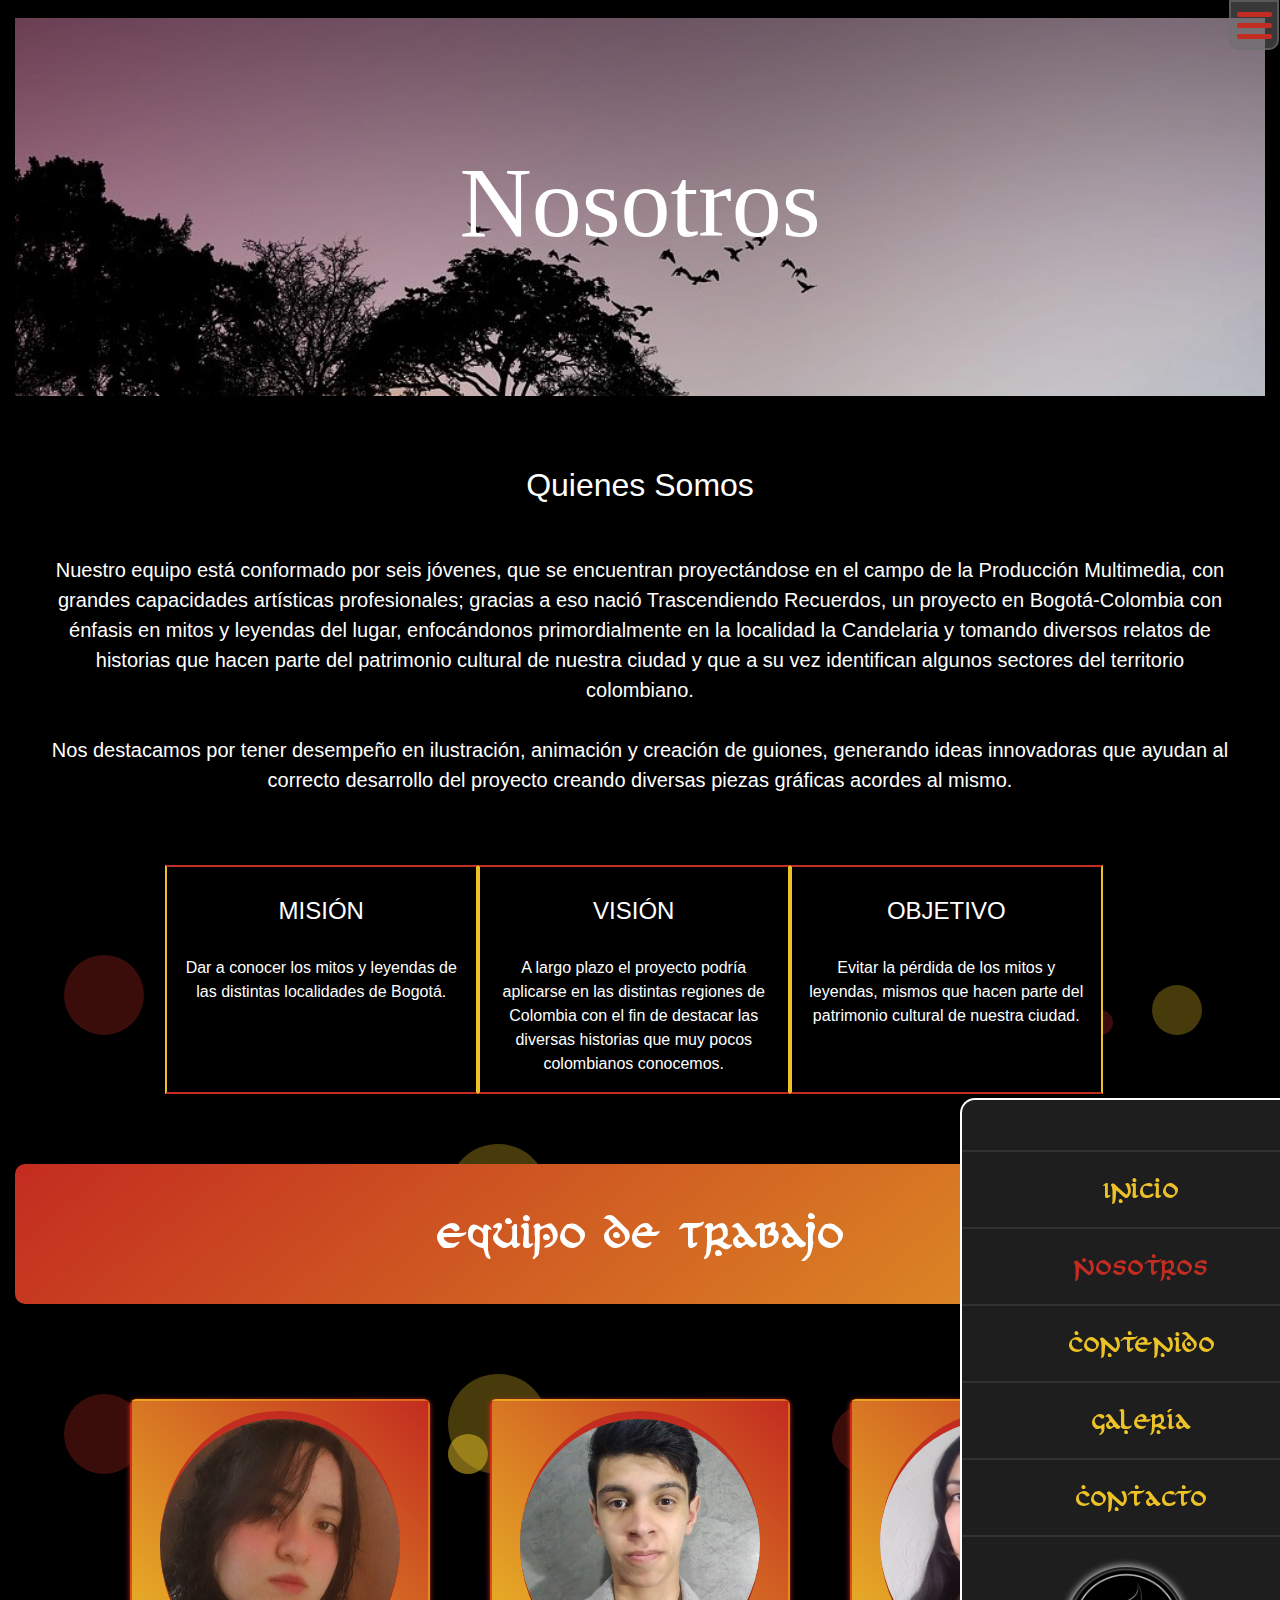
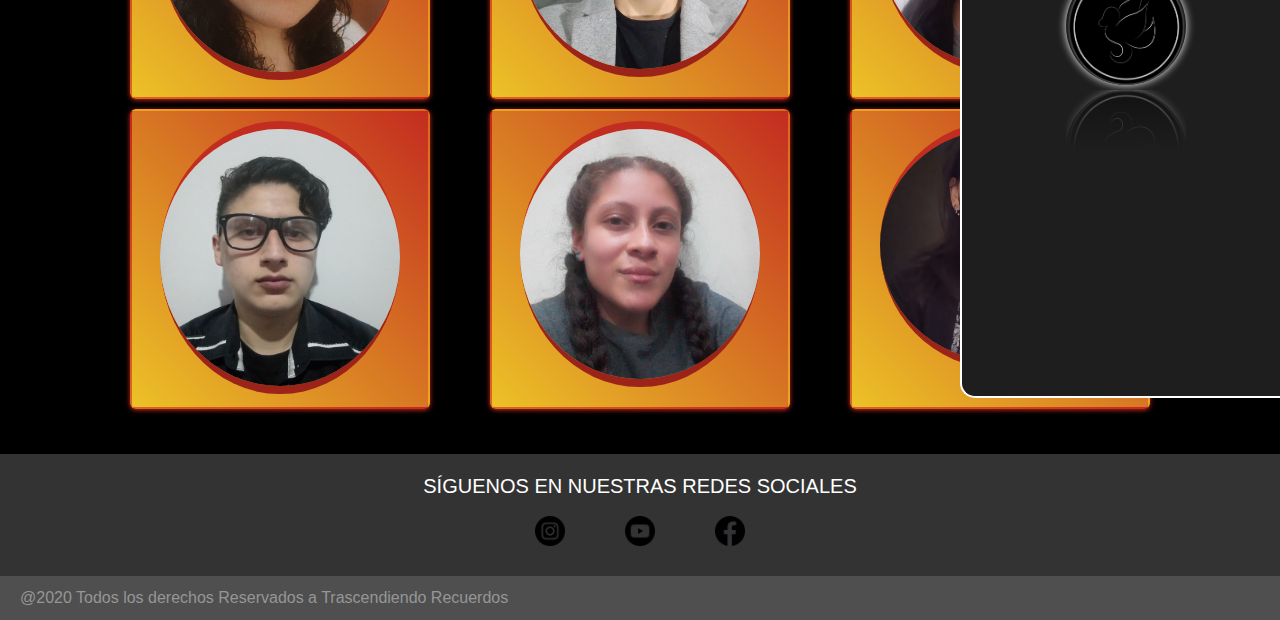
<file: nosotros.html>
<!DOCTYPE html>
<html lang="es">
<head>
    <meta charset="UTF-8">
    <meta name="viewport" content="width=device-width, initial-scale=1.0">

    <!-- boststrap -->
    <link rel="stylesheet" href="style´s/bootstrap.min.css">
    <!-- css -->
    <link rel="stylesheet" href="style´s/style.css">
    <!-- animate -->
    <link rel="stylesheet" href="https://cdnjs.cloudflare.com/ajax/libs/animate.css/4.1.1/animate.min.css"/>


    <title>Trascendiendo Recuerdos</title>
    <link rel="icon" href="images/iconlogo.png">

</head>
<body>
<!-- loading -->
<div class="contenedor_loader">
  <div class="loader"></div>
</div>
<!-- menu -->
      <div class="hamburger">
        <div class="_layer -top"></div>
        <div class="_layer -mid"></div>
        <div class="_layer -bottom"></div>
    </div>
    <nav class="menuppal" id="firsorder">
        <ul>
          <li><a href="./inicio.html">Inicio</a></li>
          <li><a href="" style="color: #c32c20;">Nosotros</a></li>
          <li><a href="./contenido.html">Contenido</a></li>
          <li><a href="./galeria.html">Galería</a></li>
          <li><a href="./contacto.html">Contacto</a></li>
          <div class="socialmenu">
            <img src="./images/logo.png" alt="">
        </div>
        </ul>
      </nav>

    
<!-- cierre menu -->

  <!-- <div class="titulos col-lg-12 col-md-12 col-sm-12"><h1>Nosotros</h1></div> -->
  
<!-- banner -->
      <div class="col-lg-12 col-md-12 col-sm-12 bannernos">
        <div class="nos"><h1>Nosotros</h1></div>
      </div>

<!-- Quienes Somos -->
      <div class="informacion col-lg-12 col-md-12 col-sm-12">
        <div class="burbujas">
          <div class="burbuja"></div>
          <div class="burbuja"></div>
          <div class="burbuja"></div>
          <div class="burbuja"></div>
          <div class="burbuja"></div>
          <div class="burbuja"></div>
          <div class="burbuja"></div>
          <div class="burbuja"></div>
          <div class="burbuja"></div>
          <div class="burbuja"></div>
          <div class="burbuja"></div>
          <div class="burbuja"></div>
          <div class="burbuja"></div>
          <div class="burbuja"></div>
          <div class="burbuja"></div>
      </div>
        <h2>Quienes Somos</h2>   
          <p>
            Nuestro equipo está conformado por seis jóvenes, que se encuentran proyectándose en 
            el campo de la Producción Multimedia, con grandes capacidades artísticas profesionales; 
            gracias a eso nació Trascendiendo Recuerdos, un proyecto en Bogotá-Colombia con énfasis en  
            mitos y leyendas del lugar, enfocándonos primordialmente en la localidad la Candelaria y 
            tomando diversos relatos de historias que hacen parte del patrimonio cultural de nuestra 
            ciudad y que a su vez identifican algunos sectores del territorio colombiano.
            <br><br>
            Nos destacamos por tener desempeño en ilustración, animación y creación de guiones, 
            generando ideas innovadoras que ayudan al correcto desarrollo del proyecto creando 
            diversas piezas gráficas acordes al mismo.
          </p>
          <!-- <p>Lorem ipsum dolor sit amet consectetur, adipisicing elit. Dignissimos, 
            incidunt repudiandae, voluptas dolor magni nam, rem reiciendis necessitatibus 
            fugit enim minima! Aliquid provident omnis placeat ducimus vero at neque libero.
          </p> -->
      </div>

<!-- Mision -->
      <div class="contenedor1 col-lg-12 col-md-12 col-sm-12">
        <div class="burbujas">
          <div class="burbuja"></div>
          <div class="burbuja"></div>
          <div class="burbuja"></div>
          <div class="burbuja"></div>
          <div class="burbuja"></div>
          <div class="burbuja"></div>
          <div class="burbuja"></div>
          <div class="burbuja"></div>
          <div class="burbuja"></div>
          <div class="burbuja"></div>
          <div class="burbuja"></div>
          <div class="burbuja"></div>
          <div class="burbuja"></div>
          <div class="burbuja"></div>
          <div class="burbuja"></div>
      </div>
        <div class="miviob col-lg-3 col-md-4 col-sm-12">
          <h4>MISIÓN</h4>
          <p>Dar a conocer los mitos y leyendas de las distintas localidades de Bogotá.
          </p>
        </div>
<!-- Vision -->
        <div class="miviob col-lg-3 col-md-4 col-sm-12">
          <h4>VISIÓN</h4>
          <p>A largo plazo el proyecto podría aplicarse en las distintas regiones de Colombia 
            con el fin de destacar las diversas historias que muy pocos colombianos conocemos.
          </p>
        </div>
<!-- Objetivo -->
        <div class="miviob col-lg-3 col-md-4 col-sm-12">
          <h4>OBJETIVO</h4>
          <p>Evitar la pérdida de los mitos y leyendas, mismos que hacen parte del patrimonio cultural de nuestra ciudad.
          </p>
        </div>
      </div>

<!-- Equipo de trabajo -->
    <div class="titulos equipo col-lg-12 col-md-12 col-sm-12"><h1>Equipo de Trabajo</h1>
    <div class="burbujas">
      <div class="burbuja"></div>
      <div class="burbuja"></div>
      <div class="burbuja"></div>
      <div class="burbuja"></div>
      <div class="burbuja"></div>
      <div class="burbuja"></div>
      <div class="burbuja"></div>
      <div class="burbuja"></div>
      <div class="burbuja"></div>
      <div class="burbuja"></div>
      <div class="burbuja"></div>
      <div class="burbuja"></div>
      <div class="burbuja"></div>
      <div class="burbuja"></div>
      <div class="burbuja"></div>
    </div>
  </div>

      <div class="contenedor col-lg-12 col-md-12 col-sm-12">



        <div class="card">
          <div class="card-encabezado">
            <img src="fotos/laura.jpg" alt="Laura Judith Rincón">
          </div>
          <div class="card-contenido">
            <div class="info-personal desplazar">Laura Judith Rincón</div>
            <div class="info-personal desplazar">18 Años</div>
            <div class="info-personal desplazar">
              <p>Bocetación</p>
            </div>
          </div>
          <div class="card-iconos">
            <li class="agrandar"><a href="https://instagram.com/jud_pmd?igshid=17u855rv4hre2" target="blank"><img src="SVG´S/instagram.svg" alt="instagram"></a></li>
          </div>
          <div class="card-acciones">
            <button class="botones agrandar">
              <a href="https://judithrc.github.io/portafolio-JRC/index.html" target="blank"><span class="fas fa-envelope">Visitar pagina</span></a>
            </button>
          </div>
        </div>


        <div class="card">
          <div class="card-encabezado">
            <img src="fotos/juanpablo.jpg" alt="Juan Pablo Chávez">
          </div>
          <div class="card-contenido">
            <div class="info-personal desplazar">Juan Pablo Chávez</div>
            <div class="info-personal desplazar">20 Años</div>
            <div class="info-personal desplazar">
              <p>Edición</p>
            </div>
          </div>
          <div class="card-iconos">
            <li class="agrandar"><a href="https://www.instagram.com/xenrayk/" target="blank"><img src="SVG´S/instagram.svg" alt="instagram"></a></li>
          </div>
          <div class="card-acciones">
            <button class="botones agrandar">
              <a href="https://juanpablochavez20.github.io/Portafolio/" target="blank"><span class="fas fa-envelope">Visitar pagina</span></a>
            </button>
          </div>
        </div> 


        <div class="card">
          <div class="card-encabezado">
            <img src="fotos/karen.jpg" alt="Karen Liseth Posso">
          </div>
          <div class="card-contenido">
            <div class="info-personal desplazar">Karen Liseth Posso</div>
            <div class="info-personal desplazar">19 Años</div>
            <div class="info-personal desplazar">
              <p>Guiones</p>
            </div>
          </div>
          <div class="card-iconos">
            <li class="agrandar"><a href="https://www.instagram.com/vampair.3/" target="blank"><img src="SVG´S/instagram.svg" alt="instagram"></a></li>
          </div>
          <div class="card-acciones">
            <button class="botones agrandar">
              <a href="https://liseth-03.github.io/portafolioweb/" target="blank"><span class="fas fa-envelope">Visitar pagina</span></a>
            </button>
          </div>
        </div> 

        <div class="card">
          <div class="card-encabezado">
            <img src="fotos/edwin.JPG" alt="Edwin Cifuentes">
          </div>
          <div class="card-contenido">
            <div class="info-personal desplazar">Edwin Cifuentes</div>
            <div class="info-personal desplazar">21 Años</div>
            <div class="info-personal desplazar">
              <p>Programación</p>
            </div>
          </div>
          <div class="card-iconos">
            <li class="agrandar"><a href="https://www.instagram.com/proxistod/?hl=es-la" target="blank"><img src="SVG´S/instagram.svg" alt="instagram"></a></li>
          </div>
          <div class="card-acciones">
            <button class="botones agrandar">
              <a href="https://verdammte07.github.io/E-Portafolio/" target="blank"><span class="fas fa-envelope">Visitar pagina</span></a>
            </button>
          </div>
        </div> 

        <div class="card">
          <div class="card-encabezado">
            <img src="fotos/paula.jpg" alt="Paula Isabela Hueso">
          </div>
          <div class="card-contenido">
            <div class="info-personal desplazar">Paula Isabela Hueso</div>
            <div class="info-personal desplazar">18 Años</div>
            <div class="info-personal desplazar">
              <p>Ilustración</p>
            </div>
          </div>
          <div class="card-iconos">
            <li class="agrandar"><a href="https://www.instagram.com/wolfbone_02_08/" target="blank"><img src="SVG´S/instagram.svg" alt="instagram"></a></li>
          </div>
          <div class="card-acciones">
            <button class="botones agrandar">
              <a href="https://huesosdeculo.github.io/PortafolioWeb/" target="blank"><span class="fas fa-envelope">Visitar pagina</span></a>
            </button>
          </div>
        </div> 

        <div class="card">
          <div class="card-encabezado">
            <img src="fotos/harim.jpg" alt="Harim Thomas Ruiz">
          </div>
          <div class="card-contenido">
            <div class="info-personal desplazar">Harim Thomas Ruiz</div>
            <div class="info-personal desplazar">18 Años</div>
            <div class="info-personal desplazar">
              <p>Animación</p>
            </div>
          </div>
          <div class="card-iconos">
            <li class="agrandar"><a href="https://www.instagram.com/hatorunato/" target="blank"><img src="SVG´S/instagram.svg" alt="instagram"></a></li>
          </div>
          <div class="card-acciones">
            <button class="botones agrandar">
              <a href="https://hatoruna.github.io/HatorunaPortafolio/" target="blank"><span class="fas fa-envelope">Visitar pagina</span></a>
            </button>
          </div>
        </div> 
        <div class="burbujas">
          <div class="burbuja"></div>
          <div class="burbuja"></div>
          <div class="burbuja"></div>
          <div class="burbuja"></div>
          <div class="burbuja"></div>
          <div class="burbuja"></div>
          <div class="burbuja"></div>
          <div class="burbuja"></div>
          <div class="burbuja"></div>
          <div class="burbuja"></div>
          <div class="burbuja"></div>
          <div class="burbuja"></div>
          <div class="burbuja"></div>
          <div class="burbuja"></div>
          <div class="burbuja"></div>
      </div>
      </div>

      

    <footer>
        <h5>SÍGUENOS EN NUESTRAS REDES SOCIALES</h5>
                
        <div class="redessocial">
            <a href="https://www.instagram.com/trascendiendorecuerdos/" target="blank"><img src="images/instagram.png" alt="instagram"></a>
            <a href="https://www.youtube.com/channel/UCkAaKabxObjPV-yRqXWK7kQ" target="blank"><img src="images//youtube.png" alt="youtube"></a>
            <a href="https://www.facebook.com/trascendiendo.recuerdos.3" target="blank"><img src="images//facebook.png" alt="facebook"></a>   
        </div>       
        <div class="col-lg-12 col-md-12 col-sm-12 container-footer">
            <div class="copyright">@2020 Todos los derechos Reservados a Trascendiendo Recuerdos</div>
        </div>      
    </footer>
    
    


    <script src="js/scrip.js"></script>
    <script src="https://cdnjs.cloudflare.com/ajax/libs/jquery/3.4.1/jquery.min.js"></script>

</body>
</html>
</file>
<file: style´s/style.css>
*{
    box-sizing: border-box;
    display: block;
}
body{
    height: 100%;
    background-color: black;
    background-repeat: no-repeat;
    background-size: 100%;
    font-family: 'Lucida Bright', 'Lucida Sans Regular', 'Lucida Grande', 'Lucida Sans Unicode', 'Arial', Verdana, sans-serif;
}
::-webkit-scrollbar{
    width: 10px;
    background-color: gray;
}
::-webkit-scrollbar-thumb{
    background-color:#242424;
    border-radius: 10px;
}
/* tipografia First Order */
@font-face{
    font-family: 'firsorder';
    src: url(../tipografias/firstorder.ttf);
}
title{
    display: none;
}
/* titulo */
.titulos{
    width: 100%;
    display: flex;
    justify-content: center;
}
.titulos h1{
    background: linear-gradient(-40deg,#c32c20, #ecc227, #ecc227,#c32c20);
    background-size: 400% 400%;
    animation: gradient 10s ease infinite;
    font-family: 'firsorder';
    font-size: 50px;
    color: white;
    border-radius: 10px;
    margin: 20px 0;
    width: 100%;
    height: auto;
    padding: 40px;
    display: grid;
    align-content: center;
    text-align: center;
}
@keyframes gradient {
	0% {
		background-position: 0% 50%;
	}
	50% {
		background-position: 100% 50%;
	}
	100% {
		background-position: 0% 50%;
	}
}
/* loading */
.contenedor_loader{
    background-color: black;
    position: fixed;
    width: 100%;
    height: 105%;
    margin-top: -18px;
    z-index: 10000;
    transition: all 1.5s;
    display: flex;
    align-items: center;
    justify-content: center;
}
.loader, .loader::before, .loader::after{
    border-radius: 50%;
    width: 2.5em;
    height: 2.5em;
    color: #c32c20;
    animation: loader 2s infinite ease-in-out;
}
.loader{
    color: #ecc227;
    font-size: 15px;
    position: relative;
    animation-delay: -0.16s;
}
.loader::before, .loader::after{
    content: '';
    position: absolute;
    top: 0;
}
.loader::before{
    left: -3.5em;
    animation-delay: -0.32s;
}
.loader::after{
    left: 3.5em;
}
@keyframes loader{
    0%,
    80%{
        color: #c32c20;
        box-shadow: 0 2.5em 0 -1.5em;
    }
    40%{
        color: #ecc227;
        box-shadow: 0 2.5em 0 0;
    }
    60%{
        color: #c32c20;
    }
}
/* menu */
.hamburger{
    position: fixed;
    border: solid 2px  rgba(111, 111, 111, 0.6);
    background-color: rgba(111, 111, 111, 0.5);
    border-radius: 0 0 10px 10px;
    left: 96%;
    top: 0px;
	height: 50px;
	width: 50px;
	padding: 10px 6px;
	z-index: 1000;
	cursor: pointer;
}
.hamburger.is-active{
    background-color: rgba(60, 60, 60);
    border: solid 2px white;
}
._layer{
    background: #c32c20;
    border-radius: 2px;
	margin-bottom: 6px;
	width: 35px;
	height: 5px;
	opacity: 1;
	-webkit-transition: all 0.5s;
	transition: all 0.5s;
}
.hamburger:hover .-top{
	-webkit-transform:translateY(-80%); /*no eliminar*/
	-ms-transform:translateY(-80%); /*no eliminar*/
	transform:translateY(-80%); /*no eliminar*/
}
.hamburger:hover .-bottom{
	-webkit-transform:translateY(80%); /*no eliminar*/
	-ms-transform:translateY(80%); /*no eliminar*/
	transform:translateY(80%); /*no eliminar*/
}
.hamburger.is-active .-top{
	-webkit-transform:translateY(100%) rotate(45deg); /*no eliminar*/
	-ms-transform:translateY(200%) rotate(45deg); /*no eliminar*/
	transform:translateY(200%) rotate(45deg); /*no eliminar*/
}
.hamburger.is-active .-mid{
	opacity: 0; /*no eliminar*/
}
.hamburger.is-active .-bottom{
	-webkit-transform:translateY(-280%) rotate(135deg); /*no eliminar*/
	-ms-transform:translateY(-280%) rotate(135deg); /*no eliminar*/
	transform:translateY(-280%) rotate(135deg); /*no eliminar*/
}
.menuppal.is_active{
    transform: translate3d(0px, 0%, 0px); 
    /*no eliminar*/
}
.menuppal{
    background-color: rgba(30, 30, 30);
    border: solid 2px white;
    border-right: unset;
    border-radius: 15px 0 0 15px;
    display: inline-flex;
    text-align: center;
    justify-content: center;
    height: 100vh;
    width: 25%;
    left: 75%;
    padding: 20px 0;
    padding-top: 50px;
    overflow-y: scroll;
    position: fixed;
    transform: translate3d(0px, 120%, 0px);
    transition: .6s;
    overflow: hidden;
    z-index: 999;
}
.menuppal ul li{
    text-align: center;
    width: 100vw;
	font-size: 30px;
    font-family: 'firsorder';
    border: solid 0.08em rgb(50, 50, 50);
}
.menuppal ul li:nth-child(1), .menuppal ul li:nth-child(2), .menuppal ul li:nth-child(3), .menuppal ul li:nth-child(4){
    border-bottom: unset;
}
.menuppal ul li a{
    list-style: none;
    color: #ecc227;
    margin: 15px auto;
    border-radius: 10px;
}
.menuppal ul li a:hover{
    text-decoration:none;
    color: #c32c20;
    background: #ecc127c6;
}
.socialmenu{
    margin: 30px 30px 0 0;
    background: unset;
    display: inline-flex;
    width: 20vw;
}
.socialmenu img{
    width: 120px;
    margin: auto;
    border-radius: 50%;
    filter: grayscale(1);
    box-shadow: white 0 0 8px;
    -webkit-box-reflect: below 5px linear-gradient(transparent,transparent,#0006);
}
.socialmenu img:hover{
    transition: all .3s ease-in;
    box-shadow: white 0 0;
    transform: scale(1.2);
    filter: grayscale(0);
    -webkit-box-reflect: unset;
}
/* cierre menu */

/* inicio */
.fondoinicio{
    content: '';
    background-image: url(../images/Sótano.jpg);
    background-attachment: fixed;
    background-position: center;
    background-repeat: no-repeat;
    background-size: cover;
    filter: brightness(0.2);
    transition: all 1s ease-in-out;
}
.fondoinicio:hover{
    filter: brightness(1);
}
.logotipo{
    height: 640px;
    width: 100%;
    padding-top: 40px;
    animation: movimiento 5s linear infinite;
}
.logotipo img{
    display: flex;
    height: 500px;
    width: auto;
    margin-left: auto;
    margin-right: auto;
}
.slimages{
    background-color: unset;
    display: flex;
    justify-content: center;
    margin: 40px auto 0 auto;
    position: relative;
}
#fotos{
    width: 400px;
    height: 400px;
    border-radius: 10px;
    border: double 4px #c32c20;
    animation: slide 15s infinite alternate;
    animation-play-state: running;
    animation-timing-function: linear;
    transition: all 2s ease;
    transition: all .5s ease-in-out;
}
#fotos:hover{
    animation-play-state: paused;
    transition: all .5s ease-in-out;
    transform: scale(1.1);
    z-index: 100;
}
@keyframes slide{
    0%{
        width: 300px;
        height: 400px;
        background-image: url(../images/elmohan.jpg);
        background-repeat: no-repeat;
        background-size: cover;
    }
    50%{
        width: auto;
        height: 400px;
        background-image: url(../images/venadodeoro.jpg);
        background-repeat: no-repeat;
        background-size: cover;
    }
    100%{
        width: auto;
        height: 400px;
        background-image: url(../images/bochica.jpg);
        background-repeat: no-repeat;
        background-size: cover;
    }
}

/* cierre */
.frase{
    text-align: center;
    padding: 50px;
    color: white;
    margin: 20px auto;
}
.frase h2{
    margin: 0 20px;
}
/*Botón Recursos*/
.dropdown{
    background: unset;
    width: auto;
    position: fixed;
    top: 10%;
    left: 91.5%;
    z-index: 10;
}
.drop-button{
    background-color: #ecc227;
    width: 100%;
    color: #fff;
    border: none;
    border-radius: 10px 0 0 0;
    font-family: firs order;
    font-size: 1.6em;
    cursor: pointer;
}
.drop-button:hover, drop-buttton:hover{
    background-color: #c32c20;
}
.dropdown{
    display: block;
}
.dropdown-content{
    background: unset;
    display: none;
    z-index: 10;
    text-align: center;
}
.dropdown-content img{
    width: 35px;
    height: 35px;
    padding: 2px;
    margin: auto;
    background: white;
    border-radius: 30%;
    
}
.dropdown-content a{
    color: white;
    text-decoration: unset;
    background: rgb(60, 60, 60);
    border: solid 2px rgb(40, 40, 40);
    font-size: 1.2em;
    padding: 20px 10px;
    position: relative;
    left: -1%;
    display: block;
}
.dropdown-content a:nth-child(1){
    border-radius: 0 0 0 0;
}
.dropdown-content a:nth-child(4){
    border-radius: 0 0 0 50px;
}
.dropdown-content a:hover{
    background: rgb(121, 121, 121);
}
.show{
    display: inline-block;
}
/* CIERRE BOTON */
.fotosgiro{
    background: unset;
    width: 100%;
    height: auto;
}
.box{
    width: 180px;
    height: 40vh;
    margin: 20px auto 150px auto;
    transform-style: preserve-3d;
    animation: giro 30s linear infinite;
}
@keyframes giro{
    0%{transform: perspective(0px) rotateY(0deg);}
    0%{transform: perspective(0px) rotateY(360deg);}
}
.box span{
    transform-origin: center;
    transform-style: preserve-3d;
    transform: rotateY(calc(var(--¡) * 450deg)) translateZ(250px);
}
.box span img{
    position: absolute;
    top: 0;
    left: 0;
    width: 300px;
    height: 400px;
    object-fit: cover;
    -webkit-box-reflect: below 0px linear-gradient(transparent,transparent,rgba(60, 60, 60, .2));
}
@media screen and (max-width: 800px){
    .frase{
        padding: 5px;

    }
    .frase h2{
        font-size: 20px;
    }
    .box{
        margin: 20px auto 50px auto;
    }
    .box span{
        transform-origin: center;
        transform-style: preserve-3d;
        transform: rotateY(calc(var(--¡) * 90deg)) translateZ(120px);
    }
    .box span img{
        width: 160px;
        height: 250px;
    }
    .dropdown{
        background: unset;
        width: 40%;
        margin: 10px auto;
        position: fixed;
        top: 0%;
        left: 60%;
        z-index: 10;
    }
    .drop-button{
        background-color: #ecc227;
        width: 100%;
        color: #fff;
        border: none;
        border-radius: 10px 0 0 0;
        font-family: firs order;
        font-size: 1.6em;
        cursor: pointer;
    }
    .dropdown-content a{
        color: white;
        text-decoration: unset;
        background: rgb(60, 60, 60);
        border: solid 2px rgb(40, 40, 40);
        font-size: 1.2em;
        padding: 20px 10px;
        position: relative;
        left: -1%;
        
    }
}
/* cierre inicio */



/* nosotros */
.nos{
    background-image: url(../images/nosotrosbanner.jpg);
    background-attachment: fixed;
    background-position: center;
    background-repeat: no-repeat;
    background-size: cover;
    padding: 10%;
}
.bannernos h1{
    font-family: firs order;
    font-size: 100px;
    display: flex;
    color: white;
    justify-content: center;
}
.informacion{
    background-color: black;
    display: block;
    align-items: center;
    width: 100%;
    height: auto;
    color: white;
    padding: 40px 0;
    /* border-bottom: solid 2px #ecc227;
    border-top: solid 2px #ecc227; */
    /* border-left: solid 2px  #c32c20;
    border-right: solid 2px  #c32c20; */
}
.informacion h2{
    margin: 30px;
    text-align: center;
}
.informacion p{
    font-size: 20px;
    text-align: center;
    margin: 50px 50px;
}
.contenedor1{
    display: flex;
    background-color: unset;
    margin-top: -20px;
}
.miviob{
    background-color: black;
    display: block;
    align-items: center;
    width: 100%;
    height: auto;
    left: 12%;
    color: white;
    border-bottom: solid 2px #c32c20;
    border-top: solid 2px #c32c20;
    border-left: solid 2px  #ecc227;
    border-right: solid 2px  #ecc227;
}
.miviob h4{
    text-align: center;
    margin: 30px auto;
}
.miviob p{
    text-align: center;
}
.miviob:hover{
    background: rgb(150, 150, 150);
    color: white;
    transform: scale(1.3);
    transition: all 1s ease;
    position: relative;
    z-index: 30;
}
.equipo{
    margin: 50px 0;
}
/*targetas*/
.contenedor{
    display: grid;
    grid-template-columns: repeat(3, 1fr);
    padding: 20px 100px;
    width: 100%;
    height: auto;
    align-content: center;
    text-align: center;
    /* justify-items: center;
    align-items: center; */
}
.card{
    width: 300px;
    height: 300px;
    overflow: hidden;
    margin: 5px auto;
    padding: 10px 15px;
    border-radius: 2%;
    border: solid 2px rgba(255, 0, 0, 0.145);
    transition: all .5s ease;
    box-shadow: 0px 1px 5px 0px  #c32c20;
    text-align: center;
    background: linear-gradient(-135deg,  #c32c20, #ecc227);
}
.card:hover{
    height: 450px;
    width: 280px;
    border-radius: 5px;
    box-shadow: 0px 2px 10px  rgba(255, 0, 0, 0.145);
}
.card-encabezado img{
    position: relative;
    border-radius: 50%;
    display: block;
    width: 90%;
    height: 85%;
    border-top: 8px solid #c32c20;
    border-bottom: 8px solid #9b231a;
    object-fit: cover;
    margin: auto;
    transition: all 0.5s ease;
}
.card-iconos{
    width: 100%;
    height: auto;
    display: flex;
    margin-top: 0px;
    justify-content: center;
    position: relative;
    list-style: none;
}
.card-iconos img{
    width: 80%;
    height: auto;
    margin-top: 10px;
}
.card-iconos li{
    border-radius: 50%;
    height: 50px;
    width: 50px;
    padding-left: 8px;
    padding-top: 0px;
    margin-top: -20px;
    margin-bottom: 15px;
    text-align: center;
    transform: scale(0);
    transition: all 0.5s ease;
    border-bottom: solid 2px rgba(255, 255, 255, 0.707);
}
.desplazar{
    opacity: 0;
    transition: all .5s ease;
    transform: translateY(-45px);
}
.agrandar{
    transform: scale(0);
    opacity: 0;
    transition: all .5s ease;
}
.card:hover .agrandar{
    opacity: 1;
    transform: scale(1);
}
.card:hover .desplazar{
    opacity: 1;
    transform: translateY(0px);
}
.card-iconos li a{
    color: white;
    width: 100%;
    height: auto;
    border-radius: 50%;
    display: block;
    transition: all 0.5 ease;
}
.fas{
    color: black;
    text-decoration: none;
}
.card-iconos li a:hover{
    transform: scale(1.2);
}
.card-iconos li:nth-child(1){
    transition-delay: 0.2s;
}
.card-iconos li:nth-child(2){
    transition-delay: 0.3s;
}
.card-iconos li:nth-child(3){
    transition-delay: 0.4s;
}
.desplazar:nth-child(1){
    transition-delay: .1s;
}
.desplazar:nth-child(2){
    transition-delay: .2s;
}
.desplazar:nth-child(3){
    transition-delay: .4s;
}
.info-personal:nth-child(1){
    font-size: 20px;
    font-weight: bold;
    margin-top: -40px;
    margin-bottom: 10px;
}
.info-personal:nth-child(3){
    margin-top: -8px;
}
.card-acciones{
    text-align: center;

}
.botones{
    font-size: 15px;
    font-family: firs order;
    border: solid 2px #c32c20;
    border-radius: 50px;
    box-shadow: 0 0 4px #ecc227;
    width: 50%;
    height: auto;
    margin: auto;
    display: flex;
    align-items: center;
    justify-content: center;
    background: linear-gradient(100deg,#ecc227, #c32c20);
}
.botones:hover{
    cursor: pointer;
    width: 80%;
    height: 30px;
    font-size: 20px;
}
/* cierre nosotros */



/* contenido */
.cajv{
    background-color: unset;
    display: flex;
    margin: 10px 10px;
}
.video-gallery{
    background-color: unset;
    height: 600px;
    width: 60%;
    display: inline;

}
iframe{
    background-color: unset;
    position: absolute;
	height: 500px;
    width: 118%;
    align-content: center;
}
.video{
    background-color: unset;
    height: auto;
    max-height: 500px;
    margin: 10px 0px;
	opacity: 0;
    position: absolute;
}
.cajv input[type="radio"]{
	opacity: 0;
	position: fixed;
}
.pites{
    background-color: rgb(115, 115, 115, .5);
    border: double 5px #c32c20;
    border-radius: 10px;
    width: 120px;
    color: white;
	font-size: 30px;
	padding: 0 10px;
    position: relative;
    margin-left: 50px;
    z-index: 50;
    cursor: pointer;
}
.pites:hover{
    transform: scale(1.1);
    transition: all .5s ease;
}
.cajv input[type="radio"]:checked+label{
    color: #ecc227;
}
:before content{
    left: 0;
	top: 12px;
	position: absolute;
}
:after content{
    clear: both;
	display: table;
}
#video-1:checked ~ .video-1, #video-2:checked ~ .video-2, #video-3:checked ~ .video-3{
	display: block;
    height: auto;
	opacity: 1;
	width: 50%;
}
.sinopsis{
    background-color: unset;
    color: white;
    text-align: center;
    font-size: 20px;
    width: 40%;
    height: auto;
    padding: 0 auto;
    top: 20px;
    padding: 100px 50px;
}
.sinopsis h4{
    font-size: 40px;
    margin: 0 50px;
}
.tiperso{
    margin: 0px;
}
.cajitapersonajes{
    padding: 0 20px;
}
.unay{
    display: flex;
    background-color: rgb(150, 150, 150, .2);
    border-radius: 10px;
}
.infoprota{
    color: white;
}
.infoprota h4{
    font-size: 40px;
    text-align: center;
    margin: 40px 0;
}
.infoprota p{
    text-align: right;
}
.prota img{
    height: 80vh;
    transition: all ease-in-out;
}
.prota img:hover{
    transform: scale(1) rotateY(180deg) rotateX(10deg);
}
.mandingas{
    display: inline-flex;
    justify-content: center;
    background-color: rgb(150, 150, 150, .4);
    border-radius: 10px;
}
.mandinga1{
    display: none;
}
.mandinga img{
    height: 80vh;
    margin: 0 auto;
    transition: all ease-in-out;
}
.mandinga img:hover{
    transform: scale(1) rotateY(180deg) rotateX(10deg);
}
.infomandigas{
    color: white;
}
.infomandigas h4{
    font-size: 40px;
    text-align: center;
    margin: 40px 0;
}
.infomandigas p{
    text-align: left;
}
/* transformaciones */
.hada{
    background: unset;
    display: flex;
    background-color: rgb(150, 150, 150, .2);
    border-radius: 10px;
}
.animales{
    background: unset;
    width: 40%;
    display: inline-block;
    justify-content: center;
}
.gallery-box{
    background: unset;
    width: auto;
    position: relative;
    margin: 0 auto;
    display: flex;
    justify-content: center;
}
.gallery-box img{
    background: unset;
    height: 60vh;
    border-radius: 2%;
    box-sizing: border-box;
    transition: all 1s ease-in-out;
}
.gallery-box img:hover{
    transform: scale(1) rotateY(180deg) rotateX(10deg);
}
.listagalery{
    position: relative;
}
.listagalery ul{
    background: unset;
    margin: 10px auto;
    width: 100%;
    overflow: unset;
}
.listagalery ul li{
    background: unset;
    cursor: pointer;
    position: relative;
}
.listagalery li img{
    background-color: white;
    border-radius: 50%;
    padding: 2px;
    width: 40px;
    height: 40px;
}
/* .listagalery .active{
    transition: all 5s ease;
} */
.listagalery ul li::after{
    content: '';
    background: rgb(80, 80, 80);
    border: solid 2px #c32b20bb;
    width: 50px;
    height: 50px;
    position: absolute;
    border-radius: 50%;
    top: 0px;
    left: 6px;
}
.listagalery .active::after{
    border: solid 2px #ecc227;
    transition: all 1s ease;
    background: rgb(60, 60, 60, .2);
}
.infohada{
    color: white;
}
.infohada h4{
    font-size: 40px;
    margin: 40px 0;
    text-align: center;
}
.infohada p{
    text-align: right;
}
@media (max-width: 800px){
    .cajv{
        display: block;
    }
    .video-gallery{
        height: 380px;
        width: 100%;
        display: flex;
    }
    iframe{
        margin-top: 40px;
        height: 300px;
        width: 200%;
    }
    .pites{
        font-size: 20px;
        margin-left: 10px;
        height: 35px;
    }
    .sinopsis{
        font-size: 20px;
        width: 100%;
        padding: 0 5px;
    }
    .cajitapersonajes{
        width: 100vw;
        height: 120vh;
        overflow-y: auto;
        overflow-x: hidden;
    }
    .prota img{
        height: 60vh;
        margin: 0 auto;
    }
    .unay{
        display: inline-block;
    }
    .infoprota p{
        text-align: center;
    }
    .mandingas{
        display: inline-block;
    }
    .mandinga1{
        display: flex;
    }
    .mandinga2{
        display: none;
    }
    .mandinga img{
        height: 60vh;
    }
    .infomandigas p{
        text-align: center;
    }
    .hada{
        display: inline-block;
        width: 100%;
    }
    .animales{
        width: 100%;
    }
    .infohada p{
        text-align: center;
    }
    .gallery-box img{
        padding: 20px;
    }
    .listagalery li img{
        padding: 1px;
        width: 30px;
        height: 30px;
    }
    .listagalery ul li::after{
        width: 40px;
        height: 40px;
    }
}
/* cierre */

/* galeria */
.gallery{
    background-color: unset;
    margin: 10px 20px;
    padding: 5px;
    display: flex;
    justify-content: center;
}
.gallery img{
    border: solid 2px rgba(111, 111, 111, 0.6);
    border-radius: 10px;
    margin: 10px;
    padding: 2px;
    width: 100%;
    height: auto;
}
.gallery .histoboton{
    background: rgb(60, 60, 60);
    border: unset;
    border-radius: 5px;
    color: white;
    font-weight: 500;
    font-size: 1em;
    margin: auto;
    padding: 5px 20px;
    box-shadow: rgb(80, 80, 80) -4px 4px;
}
.gallery .histoboton:hover{
    background: rgb(100, 100, 100);
    box-shadow: rgb(120, 120, 120) -4px 4px;
}
.gallery .modax{
    background-color: rgb(60, 60, 60, .9);
    padding: 20px;
}
.gallery .modaxinter{
    background-color: rgba(30, 30, 30);
    border: solid 2px rgba(111, 111, 111, 0.6);
    border-radius: 15px;
    text-align: center;
    color: white;
    width: 80vw;
    overflow: auto;
    max-height: 85vh;
    padding: 20px 100px;
    margin: 0px auto;
}
.gallery .modaxinter h1{
    font-family: firs order;
    margin: 15px auto 30px auto;
}
.gallery .odo{
    background: rgb(100, 100, 100);
    border-radius: 0 12px 0 10px;
    color: red;
    font-size: 1.5em;
}
/* LIKE */
.toto{
    display: flex;
    height: 40px;
}
/* .heart-btn{
    background: rgb(60, 60, 60, .9);
    border-radius: 5px;
    margin: auto;
    height: 60%;
}
.content{
    display: flex;
    border-radius: 5px;
    cursor: pointer;
}
.content.heart-active{
    border: solid 2px black;
    background: #ecc227;
    height: 110%;
}
.heart{
    background: url("../images/corazon.png") no-repeat;
    background-size: 2900%;
    position: relative;
    height: 50px;
    width: 50px;
    left: -5px;
    bottom: 12px;
}
.numb:before{
    position: relative;
    content: '0';
    top: 0px;
    left: -6px;
    color: white;
    font-family: firs order;
}
.numb.heart-active:before{
    content: '1';
    color: #c32c20;
    top: -5px;
    left: -6px;
    font-size: 1.5em;
    font-family: firs order;
}
.text.heart-active{
    color: white;
}
.heart.heart-active{
    animation: animate .5s steps(28) 1;
    background-position: right;
}
@keyframes animate {
    0%{
      background-position: left;
    }
    100%{
      background-position: right;
    }
} */

/* cierre galeria */


/* contacto */
.fondocontacto{
    /* background-image: url(../images/fondocontacto.jpg); */
    background-repeat: no-repeat;
    background-size: cover;
    width: 100%;
    display: flex;
    padding: 20px 10px;
    justify-content: center;
}
.cont{
    text-align: center;
    font-size: 30px;
    color: white;
}
.formulario{
    background-color: unset;
    height: auto;
}
.contenedorForm {
    background-color: unset;
    width: 100%;
    height: 108px;
}
.campoTexto {
	width: 80%;
	height: 40px;
	font-size: 15px;
    display: flex;
    float: right;
    margin: 5px 0;
    border-radius: 5px;
    border: solid 2px rgb(100, 100, 100);
}
#mensaje {
    height: 90px;
    max-height: 150px;
    min-height: 90px;
}
.enviar-btn {
    width: 100px;
    background-color: unset;
    color: white;
    border: double 5px #c32c20;
    font-size: 20px;
    border-radius: 10px;
    cursor: pointer;
    margin-top: 20px;
    margin: 0 auto;
}
.enviar-btn:hover {
    opacity: 1;
    transform: scale(1.1);
    transition: all .5s ease;
    color:  #ecc227;
}
.enviar-btn:active {
	outline: none;
	color:#c32c20;
}
#formMobile {
	display: none;
}
label {
	background: unset;
    border-radius: 10px;
    border: double 5px #c32c20;
	width: 100px;
	height: auto;
	text-align:center;
	color: white;
    font-size: 20px;
    cursor: pointer;
}
label:hover{
    transform: scale(1.1);
    transition: all .5s ease;
    color:  #ecc227;
}
@media screen and (max-width:800px) {	
    /*Estilos para móviles*/
    .fondocontacto{
        display: block;
        padding: 0;
        justify-content: center;
    }
    .formweb{
        display: none;
    }
    .formulario p{
        font-size: 20px;
    }
	#formMobile {
        display: inline-block;
        background-color: unset;
        height: auto;
    }
	.radio {
		visibility: hidden;
		display: none;
	}
	label {
        width: 32%;
        height: auto;
        text-align:center;
        font-size: 20px;
    }
	.campoTexto {
        width: 100%;
        transition: .1s;
        margin: 10px auto;
        opacity: 0;
        display: block;
    }
    label {
        height: auto;
        font-size: 15px;
    }
    #mensajeMobile {
        width: 100%;
        height: 60px;
        max-height: 150px;
        min-height: 60px;
    }
	#radioNombre:checked ~ #nombreMobile {
		opacity:1;
	}
	#radioEmail:checked ~ #emailMobile {
		opacity:1;
	}
	#radioMensaje:checked ~ #mensajeMobile {
		opacity:1;
    } 
}
/* footer */
footer{
    background: #333333;
    width: 100%;
    height: auto;
    color:white;
    margin-top: 20px;
    text-align: center;
    padding: 20px 0;
}
.redessocial{
    display: flex;
    width: 100%;
    justify-content: center;
}
.redessocial img{
    position: relative;
    width: 30px;
    height: auto;
    margin: 10px 30px;
    animation: bounce;
}
.redessocial img:hover{
    background-color: white;
    border-radius: 50%;
    transform: scale(1.2);
    transition: all .5s ease;
}
.container-footer{
    background-color: rgb(79, 79, 79);
    color: rgb(150, 150, 150);
    text-align: left;
    float: left;
    margin-top: 20px;
    padding: 10px 20px;
}
.container-footer p{
    margin: 0 20px;
}






/* responsive */
@media screen and (max-width: 800px){
    body{
        background-size: unset;
    }
    
    .titulos h1{
        font-size: 30px;
        padding: 20px;
        width: 100%;
    }
/* menu */
    .hamburger{
        left: 91%;
        top: 90%;
        width: 42px;
        height: 40px;
        border-radius: 0px;
    }
    ._layer{
        margin-bottom: 3px;
        width: 28px;
        height: 4px;
    }
    .menuppal{
        height: 100%;
        width: 100%;
        left: 0px;
        border-radius: 0;
        border: solid 2px white;
    }
    .menuppal ul li {
        background: unset;
        font-size: 30px;
        margin: 15px auto;
    }

/* logotipo */
    .logotipo img{
        height: 400px;
        margin-top: 50px;
    }
    .logotipo{
        height: 600px;
    }

    .contenedor1{
        display: block;
    }
    .manual{
        display: none;
    }
    .libro{
        display: none;
    }
    .bannernos h1{
        font-family: firs order;
        font-size: 50px;
    }
/* Mision Vision Objetivo */
    .informacion{
        width: 100%;
        height: auto;
    }
    .informacion p{
        font-size: 15px;
        margin: 5px 5px;
    }
    .miviob{
        width: 95%;
        height: auto;
        left: 3%;
    }
    .miviob:hover{
        height: auto;
        transform: scale(1.1);
        transition: all .5s ease;
    }
/* targetas */
    .contenedor{
        grid-template-columns: repeat(2, 4fr);
        padding: 0;
        margin-top: -40px;
    }
    .card{
        display: flex;
        width: 160px;
        height: 160px;
    }
    .card:hover{
        height: 290px;
        width: 150px;
    }
    .info-personal:nth-child(1){
        margin-top: -20px;
        margin-bottom: 5px;
        font-size: 12px;
        padding: 2px;
    }
    .info-personal:nth-child(3){
        margin-top: -10px;
        margin-bottom: 5px;
    }
    .card-contenido{
        font-size: 12px;
        padding: 2px;
    }
    .botones{
        font-size: 10px;
        border-radius: 10px;
        width: 70%;
        height: auto;
        margin: -5px auto 0 auto;
    }
    .botones:hover{
        cursor: pointer;
        width: 90%;
        font-size: 10px;
    }
    .card-iconos{
        width: 100%;
        height: auto;
        margin-top: -2px;
    }
    .card-iconos img{
        width: 80%;
        height: auto;
        margin-top: -2px;
    }
    .card-iconos li{
        height: 40px;
        width: 40px;
        padding-left: 5px;
        padding-top: 10px;
    }
/* galerias */
    .burbujas{
        display: none;
    }
    .gallery{
        background-color: unset;
        margin: 40px 0;
        padding: 0;
        display: flex;
        justify-content: center;
    }
    .gallery img{
        border: double 2px #c32c20;
        border-radius: 10px;
        margin: 10px auto;
        padding: 2px;
        width: 100%;
        height: auto;
    }
    .gallery .modaxinter{
        width: 80vw;
        max-height: 95%;
        overflow: auto;
        padding: 20px 30px;
    }
    .gallery .modaxinter p{
        font-size: 1.1em;
    }
}

/* fondo galeria */
.burbuja{
    border-radius: 50%;
    opacity: 0.3;
    position: absolute;
    z-index: -5;
    bottom: -150px;
    animation: burbujas 3s linear infinite;
}
.burbuja:nth-child(1){
    width: 80px;
    height: 80px;
    left: 5%;
    animation-duration: 3s;
    animation-delay: 3s;
    background-color: #c32c20;
}
.burbuja:nth-child(2){
    width: 100px;
    height: 100px;
    left: 35%;
    animation-duration: 3s;
    animation-delay: 5s;
    background-color:#ecc227;
}
.burbuja:nth-child(3){
    width: 20px;
    height: 20px;
    left: 15%;
    animation-duration: 1.5s;
    animation-delay: 7s;
    background-color: #c32c20;
}
.burbuja:nth-child(4){
    width: 50px;
    height: 50px;
    left: 90%;
    animation-duration: 6s;
    animation-delay: 3s;
    background-color:#ecc227;
}
.burbuja:nth-child(5){
    width: 70px;
    height: 70px;
    left: 65%;
    animation-duration: 3s;
    animation-delay: 1s;
    background-color: #c32c20;
}
.burbuja:nth-child(6){
    width: 20px;
    height: 20px;
    left: 50%;
    animation-duration: 4s;
    animation-delay: 5s;
    background-color:#ecc227;
}
.burbuja:nth-child(7){
    width: 20px;
    height: 20px;
    left: 50%;
    animation-duration: 4s;
    animation-delay: 5s;
    background-color: #c32c20;
}
.burbuja:nth-child(8){
    width: 100;
    height: 100px;
    left: 52%;
    animation-duration: 5s;
    animation-delay: 5s;
    background-color:#ecc227;
}
.burbuja:nth-child(9){
    width: 65px;
    height: 65px;
    left: 51%;
    animation-duration: 3s;
    animation-delay: 2s;
    background-color: #c32c20;
}
.burbuja:nth-child(10){
    width: 40px;
    height: 40px;
    left: 35%;
    animation-duration: 3s;
    animation-delay: 4s;
    background-color:#ecc227;
}
.burbuja:nth-child(11){
    width: 25px;
    height: 25px;
    left: 85%;
    animation-duration: 3s;
    animation-delay: 5s;
    background-color:#c32c20;
}
.burbuja:nth-child(12){
    width: 40px;
    height: 40px;
    left: 25%;
    animation-duration: 5s;
    animation-delay: 3s;
    background-color:#ecc227;
}
.burbuja:nth-child(13){
    width: 40px;
    height: 40px;
    left: 30%;
    animation-duration: 5s;
    animation-delay: 4s;
    background-color:#c32c20;
}
.burbuja:nth-child(14){
    width: 40px;
    height: 40px;
    left: 35%;
    animation-duration: 2s;
    animation-delay: 4s;
    background-color:#ecc227;
}
.burbuja:nth-child(15){
    width: 60px;
    height: 60px;
    left: 55%;
    animation-duration: 7s;
    animation-delay: 4s;
    background-color:#c32c20;
}
@keyframes burbujas{
    0%{
        bottom: 0;
        opacity: 0;
    }
    25%{
        transform: translateX(30px);
    }
    50%{
        opacity: .4;
    }
    100%{
        bottom: 100vh;
        opacity: 0;
    }
}
@keyframes movimiento{
    0%{
        transform: translateY(0);
    }
    50%{
        transform: translateY(30px);
    }
    100%{
        transform: translateY(0);
    }
}
.noseve{
    display: none;
    background: unset;
}
/* ESTILOS DE LOS MITOS */
/* .cajamitos{
    max-width: 100%;
    padding: 5px;
    margin: 5px;
}
.historiasmitos{
    border-right: double 4px gray;
    border-bottom: double 4px gray;
    border-radius: 2%;
    text-align: center;
    padding: 15px;
    color: white;
}
.historiasmitos img{
    margin: 20px auto;
    width: 50%;
    height: auto;
    border-radius: 2%;
}
.infomitos{
    background-color: rgb(121, 121, 121);
    width: 40%;
    padding: 6px 0;
    border-radius: 15px;
    margin: 10px auto;
    color: rgb(60, 60, 60);
    box-shadow: rgb(100, 100, 100) -6px 6px 6px;
}
.textomitos{
    color: white;
    width: 96%;
    padding: 5px;
    margin: 15px auto;
    text-align: initial;
}
.textomitos h3{
    border-bottom: solid 3px rgb(121, 121, 121);
    border-radius: 30%;
    width: 20%;
    text-align: center;
}
.listamitos{
    border: double 4px rgb(121, 121, 121);
    margin: 50px 0;
    overflow-y: scroll;
    height: 500px;
    border-radius: 2%;
}
.listamitos::-webkit-scrollbar{
    background-color: unset;
}
.listamitos h2{
    text-align: center;
    margin: 10px auto;
    color: white;
}
.listamitos li a{
    color: white;
    margin: 5px 0;
    list-style: none;
    cursor: pointer;
}
.listamitos li{
    display: inline-block;
    margin: 8px;
    width: 40%;
    height: auto;
    padding: 5px;
    border-radius: 10%;
    list-style: none;
    text-align: center;
    filter: grayscale(.8);
    transition: all 0.3s ease-in;
    border-bottom: solid 3px rgb(121, 121, 121);
}
.listamitos img{
    height: auto;
    width: 80%;
    margin: 2px auto;
    border-radius: 2%; 
}
.listamitos li:hover{
    filter: grayscale(0);
    border-bottom: double #c32c20;
}
.listamitos li a:hover{
    color:#ecc227;
} */
</file>
